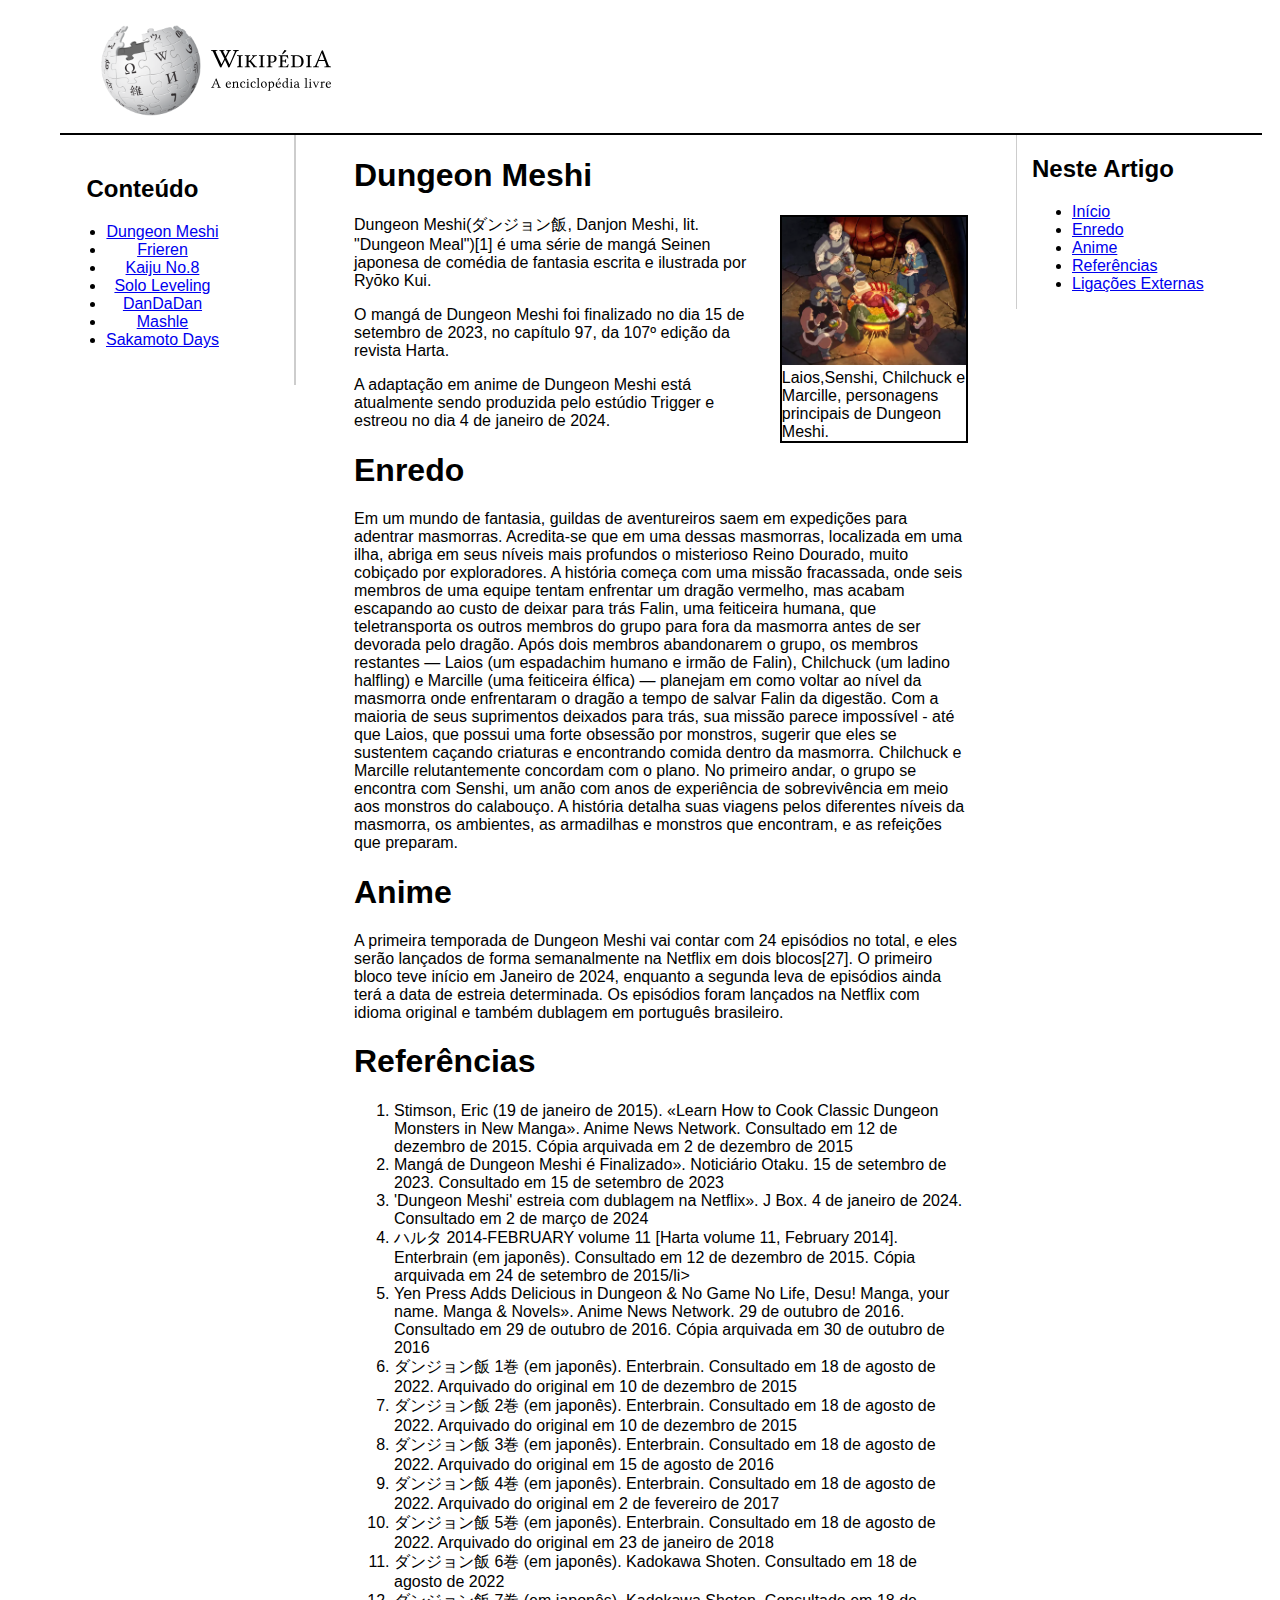
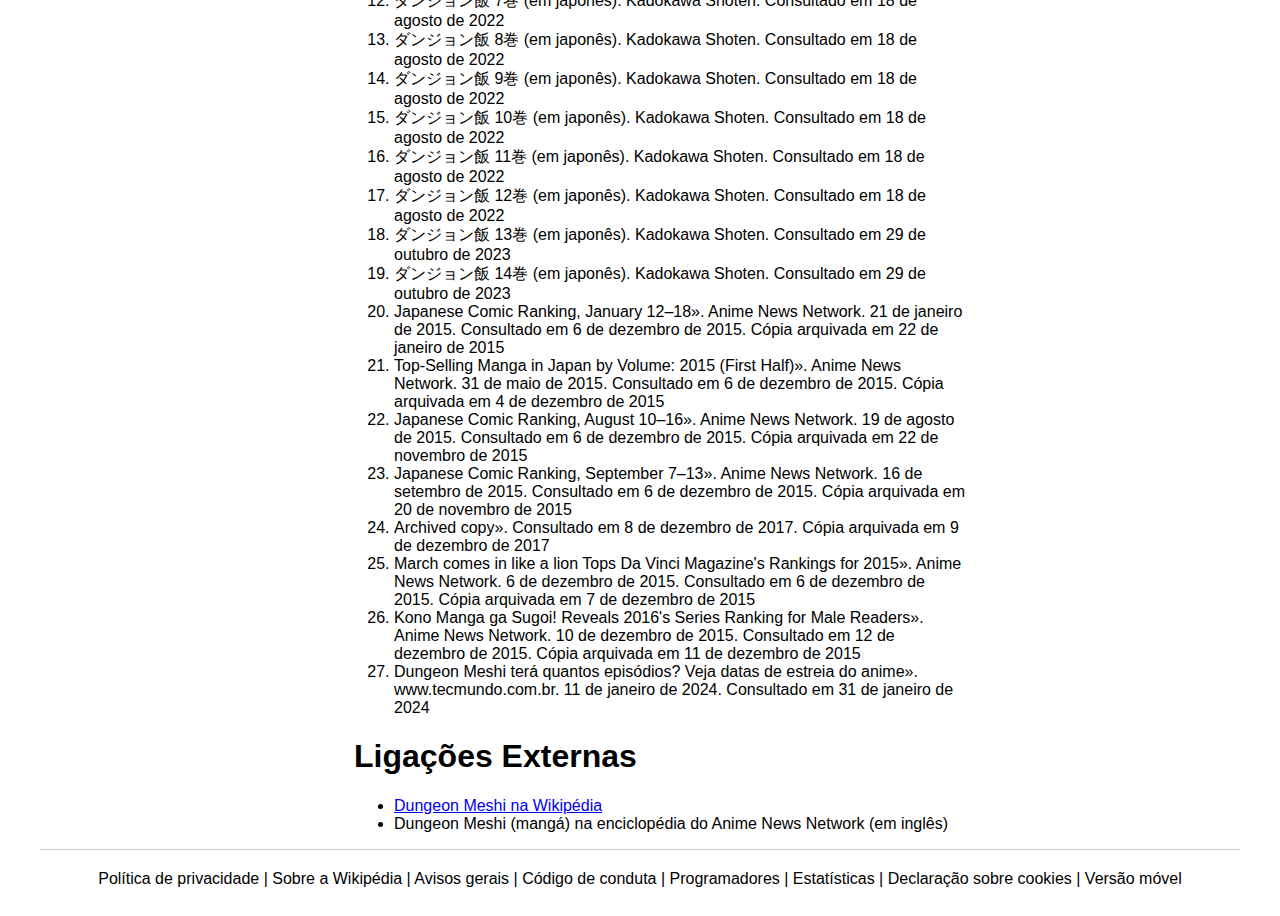
<file: trilha-html-modulo-3-main/index.html>
<!DOCTYPE html>
<html lang="pt-br">
<head>
    <meta charset="UTF-8">
    <meta http-equiv="X-UA-Compatible" content="IE=edge">
    <meta name="viewport" content="width=device-width, initial-scale=1.0">
    <title> Animes 2024/2025 - Wikipedia </title>
    <link rel="stylesheet" href="assets/css/base.css">
</head>

<body >
    
    <header class="header">   
        <figure style="display: flex; flex-direction: row; align-items: center; gap: 10px;">
            <img src="assets/images/logo_wikipedia.png" alt="imagem da Logo1 (globo personalizado) do Wikipedia" width="100px">
            <div style="display: flex; flex-direction: column  ; align-items: center; gap: 10px;">
                <img src="assets/images/wikipedia-wordmark-fr.svg" alt="imagem da Logo2 escrita Wikipedia" width="auto">
                <img src="assets/images/wikipedia-tagline-pt.svg" alt="imagem complemento da Logo2 escrito: A enciclopédia livre" width="auto">
            </div>
        </figure>
    </header>

       

    <div class="content">
            <!--ASIDEEEEEEE-->
        <aside class="sidebar" >      
            <nav id="sidebar">   
                <h2><bold>Conteúdo</bold></h2>
                <ul>
                    <li><a href="index.html">Dungeon Meshi</a></li>
                    <li><a href="Frieren.html">Frieren </a></li>
                    <li><a href="KaijuNo8.html">Kaiju No.8</a></li>
                    <li><a href="SoloLeveling.html">Solo Leveling</a></li>
                    <li><a href="DanDaDan.html">DanDaDan</a></li>
                    <li><a href="Mashle.html">Mashle</a></li>
                    <li><a href="SakamotoDays.html">Sakamoto Days</a></li>
                </ul>
            </nav> 
        </aside>
       <!-- Fim da barra lateral -->

        <div style="display: flex; align-items: flex-start;">
            <div class="main" style="display: flex; gap: 20px;">
                <!-- Adicionado display flex e gap para organizar o layout --> 
                <article style="width: 100%;">
                    <h1 id ="Inicio">Dungeon Meshi</h1>

                    <figure class="image" style="width: 30%">
                        <img src="assets/images/dungeon-meshi-1-imagem.webp" alt="imagem dos personagens de Dungeon Meshi jantando juntos" style="max-width: 100%; height: auto;">
                        Laios,Senshi, Chilchuck e Marcille, personagens principais de Dungeon Meshi.
                    </figure>
                    <p><bold>Dungeon Meshi</bold>(ダンジョン飯, Danjon Meshi, lit. "Dungeon Meal")[1] é uma série de mangá Seinen japonesa de comédia de fantasia escrita e ilustrada por Ryōko Kui.</p>
                    <p>O mangá de Dungeon Meshi foi finalizado no dia 15 de setembro de 2023, no capítulo 97, da 107º edição da revista Harta.</p>
                    <p>A adaptação em anime de Dungeon Meshi está atualmente sendo produzida pelo estúdio Trigger e estreou no dia 4 de janeiro de 2024.</p>
                   
                    <h1 id="Enredo">Enredo</h1>
                        <p>Em um mundo de fantasia, guildas de aventureiros saem em expedições para adentrar masmorras. Acredita-se que em uma dessas masmorras, localizada em uma ilha, abriga em seus níveis mais profundos o misterioso Reino Dourado, muito cobiçado por exploradores. A história começa com uma missão fracassada, onde seis membros de uma equipe tentam enfrentar um dragão vermelho, mas acabam escapando ao custo de deixar para trás Falin, uma feiticeira humana, que teletransporta os outros membros do grupo para fora da masmorra antes de ser devorada pelo dragão. Após dois membros abandonarem o grupo, os membros restantes — Laios (um espadachim humano e irmão de Falin), Chilchuck (um ladino halfling) e Marcille (uma feiticeira élfica) — planejam em como voltar ao nível da masmorra onde enfrentaram o dragão a tempo de salvar Falin da digestão. Com a maioria de seus suprimentos deixados para trás, sua missão parece impossível - até que Laios, que possui uma forte obsessão por monstros, sugerir que eles se sustentem caçando criaturas e encontrando comida dentro da masmorra. Chilchuck e Marcille relutantemente concordam com o plano. No primeiro andar, o grupo se encontra com Senshi, um anão com anos de experiência de sobrevivência em meio aos monstros do calabouço. A história detalha suas viagens pelos diferentes níveis da masmorra, os ambientes, as armadilhas e monstros que encontram, e as refeições que preparam.</p>
                    
                    
                    <h1 id="Anime">Anime</h1>
                    <p>A primeira temporada de Dungeon Meshi vai contar com 24 episódios no total, e eles serão lançados de forma semanalmente na Netflix em dois blocos[27]. O primeiro bloco teve início em Janeiro de 2024, enquanto a segunda leva de episódios ainda terá a data de estreia determinada. Os episódios foram lançados na Netflix com idioma original e também dublagem em português brasileiro.</p>
                   
                    <h1 id="Referências">Referências</h1>
                    <ol>
                        <li>Stimson, Eric (19 de janeiro de 2015). «Learn How to Cook Classic Dungeon Monsters in New Manga». Anime News Network. Consultado em 12 de dezembro de 2015. Cópia arquivada em 2 de dezembro de 2015</li>
                        <li>Mangá de Dungeon Meshi é Finalizado». Noticiário Otaku. 15 de setembro de 2023. Consultado em 15 de setembro de 2023</li>
                        <li>'Dungeon Meshi' estreia com dublagem na Netflix». J Box. 4 de janeiro de 2024. Consultado em 2 de março de 2024</li>
                        <li>ハルタ 2014-FEBRUARY volume 11 [Harta volume 11, February 2014]. Enterbrain (em japonês). Consultado em 12 de dezembro de 2015. Cópia arquivada em 24 de setembro de 2015/li>
                        <li>Yen Press Adds Delicious in Dungeon & No Game No Life, Desu! Manga, your name. Manga & Novels». Anime News Network. 29 de outubro de 2016. Consultado em 29 de outubro de 2016. Cópia arquivada em 30 de outubro de 2016</li>
                        <li>ダンジョン飯 1巻 (em japonês). Enterbrain. Consultado em 18 de agosto de 2022. Arquivado do original em 10 de dezembro de 2015</li>
                        <li>ダンジョン飯 2巻 (em japonês). Enterbrain. Consultado em 18 de agosto de 2022. Arquivado do original em 10 de dezembro de 2015</li>
                        <li>ダンジョン飯 3巻 (em japonês). Enterbrain. Consultado em 18 de agosto de 2022. Arquivado do original em 15 de agosto de 2016</li>
                        <li>ダンジョン飯 4巻 (em japonês). Enterbrain. Consultado em 18 de agosto de 2022. Arquivado do original em 2 de fevereiro de 2017</li>
                        <li>ダンジョン飯 5巻 (em japonês). Enterbrain. Consultado em 18 de agosto de 2022. Arquivado do original em 23 de janeiro de 2018</li>
                        <li>ダンジョン飯 6巻 (em japonês). Kadokawa Shoten. Consultado em 18 de agosto de 2022</li>
                        <li>ダンジョン飯 7巻 (em japonês). Kadokawa Shoten. Consultado em 18 de agosto de 2022</li>
                        <li>ダンジョン飯 8巻 (em japonês). Kadokawa Shoten. Consultado em 18 de agosto de 2022</li>
                        <li>ダンジョン飯 9巻 (em japonês). Kadokawa Shoten. Consultado em 18 de agosto de 2022</li>
                        <li>ダンジョン飯 10巻 (em japonês). Kadokawa Shoten. Consultado em 18 de agosto de 2022</li>
                        <li>ダンジョン飯 11巻 (em japonês). Kadokawa Shoten. Consultado em 18 de agosto de 2022</li>
                        <li>ダンジョン飯 12巻 (em japonês). Kadokawa Shoten. Consultado em 18 de agosto de 2022</li>
                        <li>ダンジョン飯 13巻 (em japonês). Kadokawa Shoten. Consultado em 29 de outubro de 2023</li>
                        <li>ダンジョン飯 14巻 (em japonês). Kadokawa Shoten. Consultado em 29 de outubro de 2023</li>
                        <li>Japanese Comic Ranking, January 12–18». Anime News Network. 21 de janeiro de 2015. Consultado em 6 de dezembro de 2015. Cópia arquivada em 22 de janeiro de 2015</li>
                        <li>Top-Selling Manga in Japan by Volume: 2015 (First Half)». Anime News Network. 31 de maio de 2015. Consultado em 6 de dezembro de 2015. Cópia arquivada em 4 de dezembro de 2015</li>
                        <li>Japanese Comic Ranking, August 10–16». Anime News Network. 19 de agosto de 2015. Consultado em 6 de dezembro de 2015. Cópia arquivada em 22 de novembro de 2015</li>
                        <li>Japanese Comic Ranking, September 7–13». Anime News Network. 16 de setembro de 2015. Consultado em 6 de dezembro de 2015. Cópia arquivada em 20 de novembro de 2015</li>
                        <li>Archived copy». Consultado em 8 de dezembro de 2017. Cópia arquivada em 9 de dezembro de 2017</li>
                        <li>March comes in like a lion Tops Da Vinci Magazine's Rankings for 2015». Anime News Network. 6 de dezembro de 2015. Consultado em 6 de dezembro de 2015. Cópia arquivada em 7 de dezembro de 2015</li>
                        <li>Kono Manga ga Sugoi! Reveals 2016's Series Ranking for Male Readers». Anime News Network. 10 de dezembro de 2015. Consultado em 12 de dezembro de 2015. Cópia arquivada em 11 de dezembro de 2015</li>
                        <li>Dungeon Meshi terá quantos episódios? Veja datas de estreia do anime». www.tecmundo.com.br. 11 de janeiro de 2024. Consultado em 31 de janeiro de 2024</li>
                    </ol>      
                    <h1 id="Ligações-Externas">Ligações Externas</h1>
                        <ul>
                            <li><a href="https://pt.wikipedia.org/wiki/Dungeon_Meshi" target="_blank">Dungeon Meshi na Wikipédia</a></li>
                            <li>Dungeon Meshi (mangá) na enciclopédia do Anime News Network (em inglês)</li>
                        </ul>
                 </article>
                
            </div>
            
        </div>

        <nav class="anchors">
            <h2>Neste Artigo</h2>
            <ul>
                <li><a href="#Inicio">Início</a></li>
                <li><a href="#Enredo">Enredo</a></li>
                <li><a href="#Anime">Anime</a></li>
                <li><a href="#Referências">Referências</a></li>
                <li><a href="#Ligações-Externas">Ligações Externas</a></li>
            </ul>
        </nav>
        
    </div>

    <footer class="footer">
        Política de privacidade  |   Sobre a Wikipédia   |  Avisos gerais  |   Código de conduta  |  Programadores  |  Estatísticas  |  Declaração sobre cookies  |  Versão móvel
    </footer>

</body>
</html>
</file>
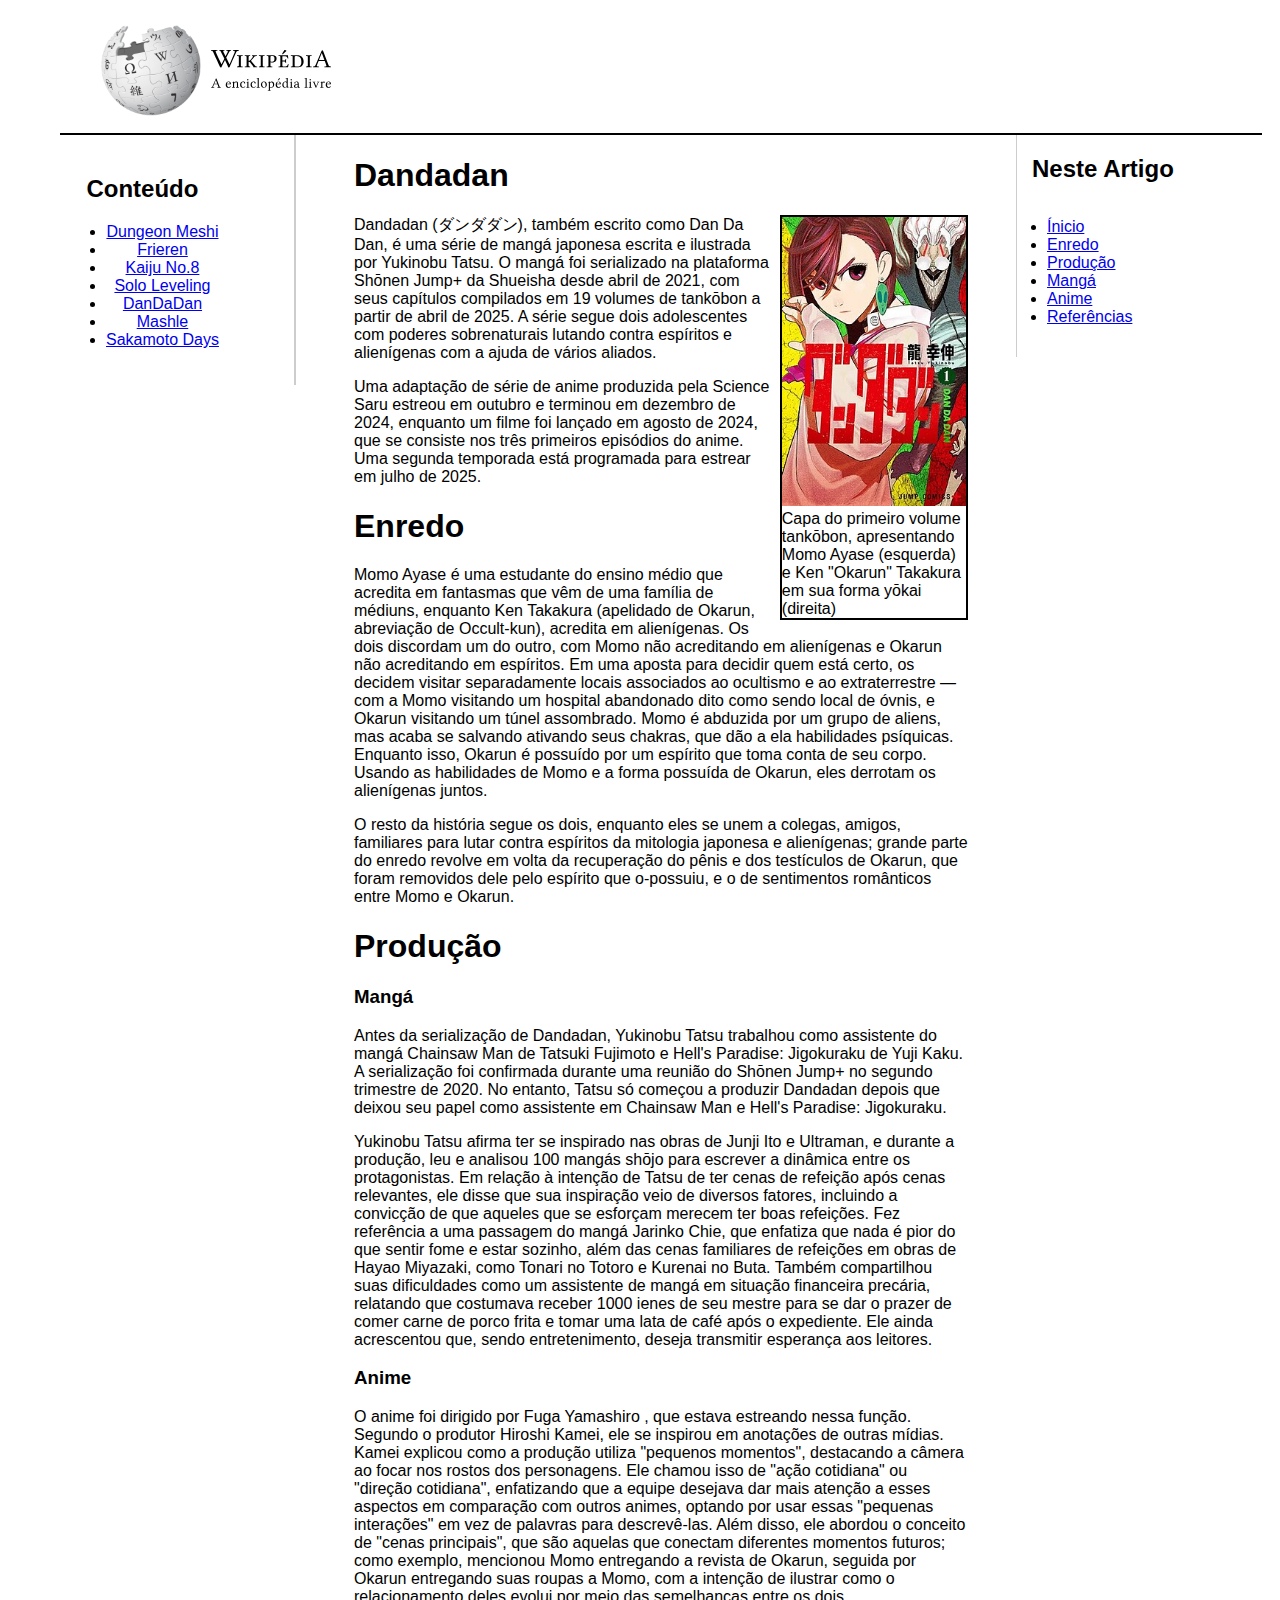
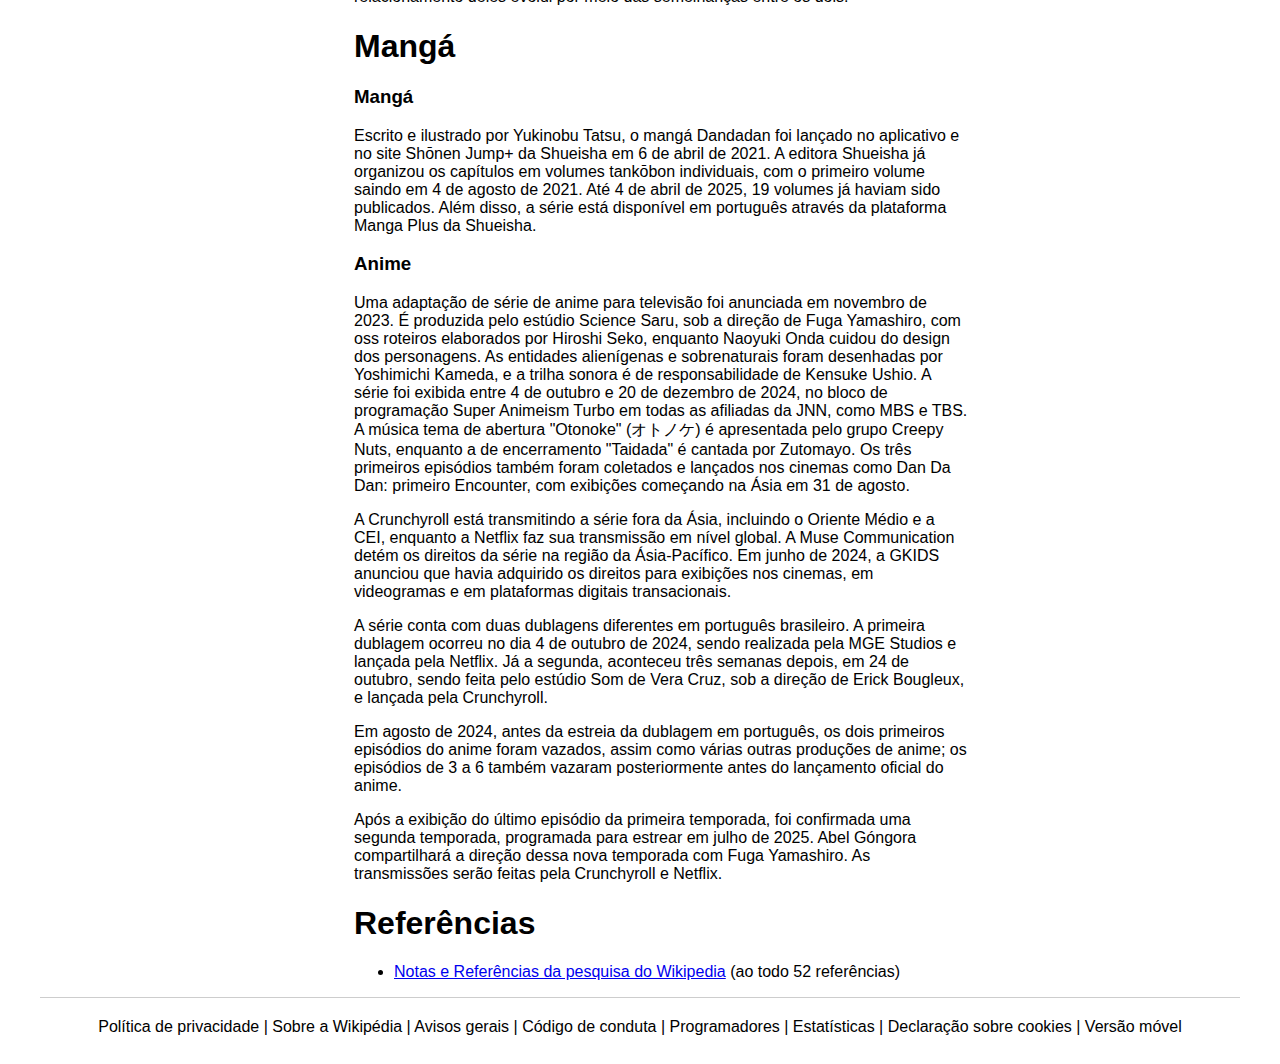
<file: trilha-html-modulo-3-main/DanDaDan.html>
<!DOCTYPE html>
<html lang="pt-br">
<head>
    <meta charset="UTF-8">
    <meta http-equiv="X-UA-Compatible" content="IE=edge">
    <meta name="viewport" content="width=device-width, initial-scale=1.0">
    <title> Animes 2024/2025 - Wikipedia </title>
    <link rel="stylesheet" href="assets/css/base.css">
</head>

<body >
    
    <header class="header">   
        <figure style="display: flex; flex-direction: row; align-items: center; gap: 10px;">
            <img src="assets/images/logo_wikipedia.png" alt="imagem da Logo1 (globo personalizado) do Wikipedia" width="100px">
            <div style="display: flex; flex-direction: column  ; align-items: center; gap: 10px;">
                <img src="assets/images/wikipedia-wordmark-fr.svg" alt="imagem da Logo2 escrita Wikipedia" width="auto">
                <img src="assets/images/wikipedia-tagline-pt.svg" alt="imagem complemento da Logo2 escrito: A enciclopédia livre" width="auto">
            </div>
        </figure>
    </header>

       

    <div class="content">
            <!--ASIDEEEEEEE-->
        <aside class="sidebar" >      
            <nav id="sidebar">   
                <h2><bold>Conteúdo</bold></h2>
                <ul>
                    <li><a href="index.html">Dungeon Meshi</a></li>
                    <li><a href="Frieren.html">Frieren </a></li>
                    <li><a href="KaijuNo8.html">Kaiju No.8</a></li>
                    <li><a href="SoloLeveling.html">Solo Leveling</a></li>
                    <li><a href="DanDaDan.html">DanDaDan</a></li>
                    <li><a href="Mashle.html">Mashle</a></li>
                    <li><a href="SakamotoDays.html">Sakamoto Days</a></li>
                </ul>
            </nav> 
        </aside>
       <!-- Fim da barra lateral -->

        <div style="display: flex; align-items: flex-start;">
            <div class="main" style="display: flex; gap: 20px;">
                <!-- Adicionado display flex e gap para organizar o layout --> 
                <article style="width: 100%;">
                    <h1 id ="Inicio">Dandadan</h1>

                    <figure class="image" style="width: 30%">
                        <img src="assets/images/Dandadan_volume_1_cover.jpg" alt="imagem da logo de Solo Leveling" style="max-width: 100%; height: auto;">
                        Capa do primeiro volume tankōbon, apresentando Momo Ayase (esquerda) e Ken "Okarun" Takakura em sua forma yōkai (direita)
                    </figure>
                    <p><bold>Dandadan</bold> (ダンダダン), também escrito como Dan Da Dan, é uma série de mangá japonesa escrita e ilustrada por Yukinobu Tatsu. O mangá foi serializado na plataforma Shōnen Jump+ da Shueisha desde abril de 2021, com seus capítulos compilados em 19 volumes de tankōbon a partir de abril de 2025. A série segue dois adolescentes com poderes sobrenaturais lutando contra espíritos e alienígenas com a ajuda de vários aliados.</p>
                    <p>Uma adaptação de série de anime produzida pela Science Saru estreou em outubro e terminou em dezembro de 2024, enquanto um filme foi lançado em agosto de 2024, que se consiste nos três primeiros episódios do anime. Uma segunda temporada está programada para estrear em julho de 2025.</p>
                    
                    
                    <h1 id="Enredo">Enredo</h1>
                        <p>Momo Ayase é uma estudante do ensino médio que acredita em fantasmas que vêm de uma família de médiuns, enquanto Ken Takakura (apelidado de Okarun, abreviação de Occult-kun), acredita em alienígenas. Os dois discordam um do outro, com Momo não acreditando em alienígenas e Okarun não acreditando em espíritos. Em uma aposta para decidir quem está certo, os decidem visitar separadamente locais associados ao ocultismo e ao extraterrestre — com a Momo visitando um hospital abandonado dito como sendo local de óvnis, e Okarun visitando um túnel assombrado. Momo é abduzida por um grupo de aliens, mas acaba se salvando ativando seus chakras, que dão a ela habilidades psíquicas. Enquanto isso, Okarun é possuído por um espírito que toma conta de seu corpo. Usando as habilidades de Momo e a forma possuída de Okarun, eles derrotam os alienígenas juntos.</p>
                        <p>O resto da história segue os dois, enquanto eles se unem a colegas, amigos, familiares para lutar contra espíritos da mitologia japonesa e alienígenas; grande parte do enredo revolve em volta da recuperação do pênis e dos testículos de Okarun, que foram removidos dele pelo espírito que o-possuiu, e o de sentimentos românticos entre Momo e Okarun.</p>
                      
                        
                    <h1 id="Producao">Produção</h1>
                        <h3>Mangá</h3>
                        <P>Antes da serialização de Dandadan, Yukinobu Tatsu trabalhou como assistente do mangá Chainsaw Man de Tatsuki Fujimoto e Hell's Paradise: Jigokuraku de Yuji Kaku. A serialização foi confirmada durante uma reunião do Shōnen Jump+ no segundo trimestre de 2020. No entanto, Tatsu só começou a produzir Dandadan depois que deixou seu papel como assistente em Chainsaw Man e Hell's Paradise: Jigokuraku.</P>
                        <p>Yukinobu Tatsu afirma ter se inspirado nas obras de Junji Ito e Ultraman, e durante a produção, leu e analisou 100 mangás shōjo para escrever a dinâmica entre os protagonistas. Em relação à intenção de Tatsu de ter cenas de refeição após cenas relevantes, ele disse que sua inspiração veio de diversos fatores, incluindo a convicção de que aqueles que se esforçam merecem ter boas refeições. Fez referência a uma passagem do mangá Jarinko Chie, que enfatiza que nada é pior do que sentir fome e estar sozinho, além das cenas familiares de refeições em obras de Hayao Miyazaki, como Tonari no Totoro e Kurenai no Buta. Também compartilhou suas dificuldades como um assistente de mangá em situação financeira precária, relatando que costumava receber 1000 ienes de seu mestre para se dar o prazer de comer carne de porco frita e tomar uma lata de café após o expediente. Ele ainda acrescentou que, sendo entretenimento, deseja transmitir esperança aos leitores.</p>

                        <h3>Anime</h3>
                        <p>O anime foi dirigido por Fuga Yamashiro , que estava estreando nessa função. Segundo o produtor Hiroshi Kamei, ele se inspirou em anotações de outras mídias. Kamei explicou como a produção utiliza "pequenos momentos", destacando a câmera ao focar nos rostos dos personagens. Ele chamou isso de "ação cotidiana" ou "direção cotidiana", enfatizando que a equipe desejava dar mais atenção a esses aspectos em comparação com outros animes, optando por usar essas "pequenas interações" em vez de palavras para descrevê-las. Além disso, ele abordou o conceito de "cenas principais", que são aquelas que conectam diferentes momentos futuros; como exemplo, mencionou Momo entregando a revista de Okarun, seguida por Okarun entregando suas roupas a Momo, com a intenção de ilustrar como o relacionamento deles evolui por meio das semelhanças entre os dois.</p>

                    <h1 id="Mídia">Mangá</h1>
                    <h3>Mangá</h3>
                    <p>Escrito e ilustrado por Yukinobu Tatsu, o mangá Dandadan foi lançado no aplicativo e no site Shōnen Jump+ da Shueisha em 6 de abril de 2021. A editora Shueisha já organizou os capítulos em volumes tankōbon individuais, com o primeiro volume saindo em 4 de agosto de 2021. Até 4 de abril de 2025, 19 volumes já haviam sido publicados. Além disso, a série está disponível em português através da plataforma Manga Plus da Shueisha.</p>
                    
                    <h3 id="Anime">Anime</h3>
                    <p>Uma adaptação de série de anime para televisão foi anunciada em novembro de 2023. É produzida pelo estúdio Science Saru, sob a direção de Fuga Yamashiro, com oss roteiros elaborados por Hiroshi Seko, enquanto Naoyuki Onda cuidou do design dos personagens. As entidades alienígenas e sobrenaturais foram desenhadas por Yoshimichi Kameda, e a trilha sonora é de responsabilidade de Kensuke Ushio. A série foi exibida entre 4 de outubro e 20 de dezembro de 2024, no bloco de programação Super Animeism Turbo em todas as afiliadas da JNN, como MBS e TBS. A música tema de abertura "Otonoke" (オトノケ) é apresentada pelo grupo Creepy Nuts, enquanto a de encerramento "Taidada" é cantada por Zutomayo. Os três primeiros episódios também foram coletados e lançados nos cinemas como Dan Da Dan: primeiro Encounter, com exibições começando na Ásia em 31 de agosto.</p>
                    <p>A Crunchyroll está transmitindo a série fora da Ásia, incluindo o Oriente Médio e a CEI, enquanto a Netflix faz sua transmissão em nível global. A Muse Communication detém os direitos da série na região da Ásia-Pacífico. Em junho de 2024, a GKIDS anunciou que havia adquirido os direitos para exibições nos cinemas, em videogramas e em plataformas digitais transacionais.</p>
                    <p>A série conta com duas dublagens diferentes em português brasileiro. A primeira dublagem ocorreu no dia 4 de outubro de 2024, sendo realizada pela MGE Studios e lançada pela Netflix. Já a segunda, aconteceu três semanas depois, em 24 de outubro, sendo feita pelo estúdio Som de Vera Cruz, sob a direção de Erick Bougleux, e lançada pela Crunchyroll.</p>
                    <P>Em agosto de 2024, antes da estreia da dublagem em português, os dois primeiros episódios do anime foram vazados, assim como várias outras produções de anime; os episódios de 3 a 6 também vazaram posteriormente antes do lançamento oficial do anime.</P>
                    <P>Após a exibição do último episódio da primeira temporada, foi confirmada uma segunda temporada, programada para estrear em julho de 2025. Abel Góngora compartilhará a direção dessa nova temporada com Fuga Yamashiro. As transmissões serão feitas pela Crunchyroll e Netflix.</P>

                    <h1 id="Referências">Referências</h1>
                    <ul>
                        <li><a href="https://pt.wikipedia.org/wiki/Dandadan#Notas_e_refer%C3%AAncias" > Notas e Referências da pesquisa do Wikipedia</a> (ao todo 52 referências)</li>
                    </ul>

                 </article>
                
            </div>
            
        </div>

        <nav class="anchors">
            <h2>Neste Artigo</h2>
            <ul style="padding: 15px; ">
                <li><a href="#Inicio">Ínicio</a></li>
                <li><a href="#Enredo">Enredo</a></li>
                <li><a href="#Producao">Produção</a></li>
                <li><a href="#Mídia">Mangá</a></li>
                <li><a href="#Anime">Anime</a></li>
                <li><a href="#Referências">Referências</a></li>
            </ul>
        </nav>
        
    </div>

    <footer class="footer">
        Política de privacidade  |   Sobre a Wikipédia   |  Avisos gerais  |   Código de conduta  |  Programadores  |  Estatísticas  |  Declaração sobre cookies  |  Versão móvel
    </footer>

</body>
</html>
</file>
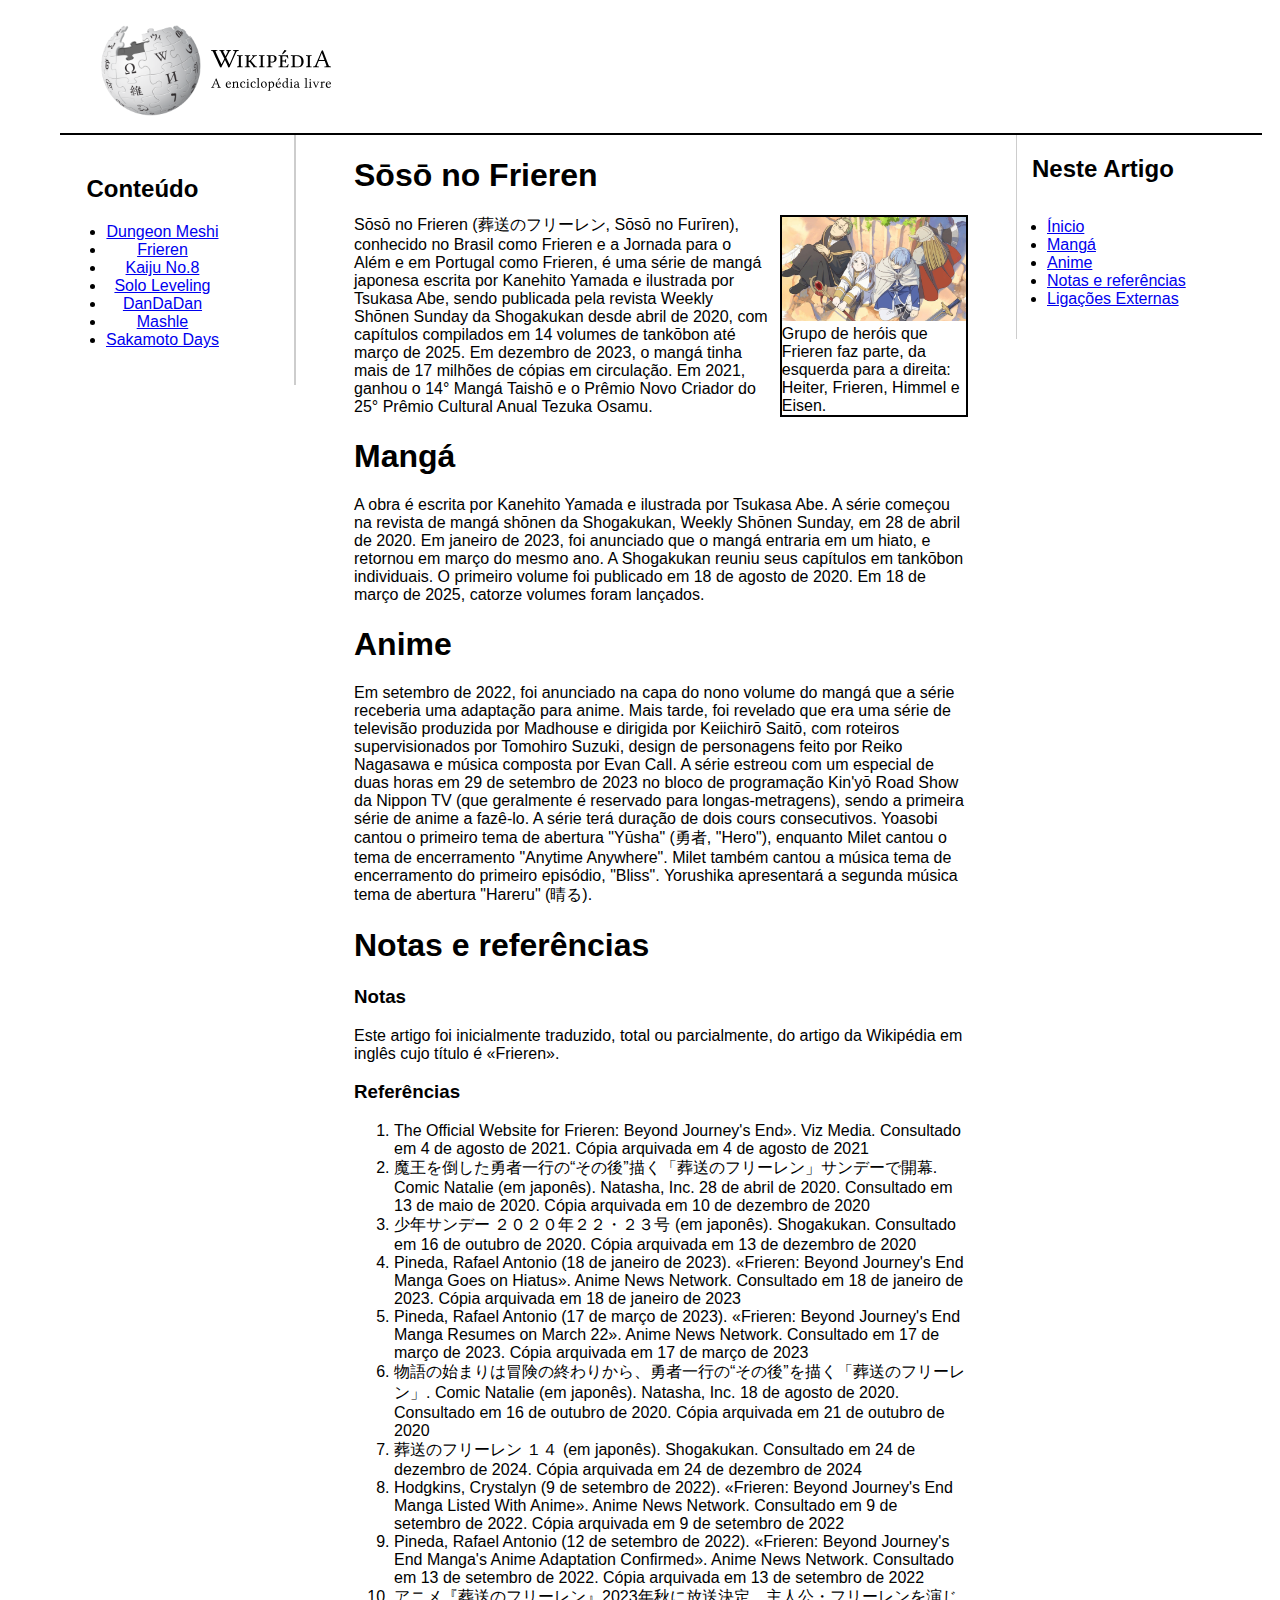
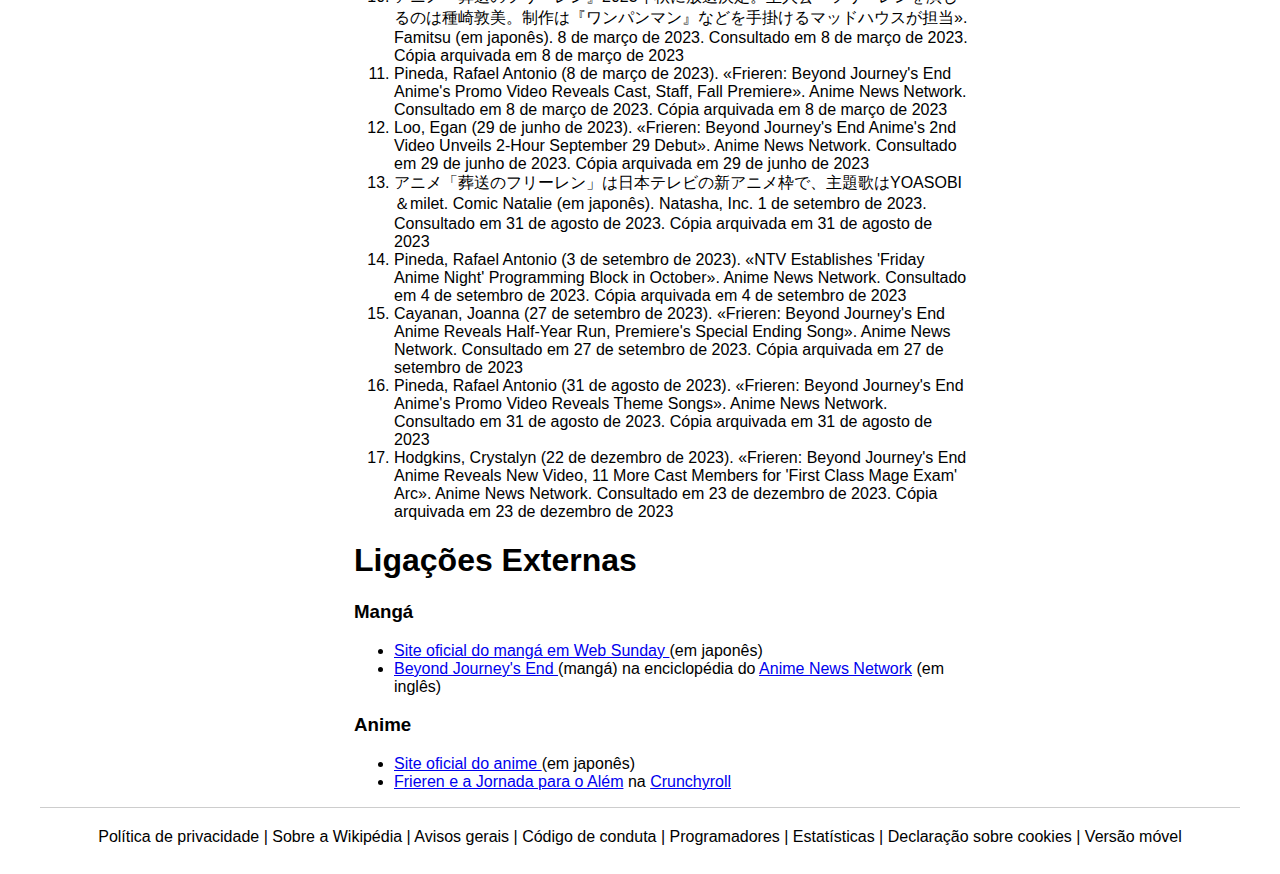
<file: trilha-html-modulo-3-main/Frieren.html>
<!DOCTYPE html>
<html lang="pt-br">
<head>
    <meta charset="UTF-8">
    <meta http-equiv="X-UA-Compatible" content="IE=edge">
    <meta name="viewport" content="width=device-width, initial-scale=1.0">
    <title> Animes 2024/2025 - Wikipedia </title>
    <link rel="stylesheet" href="assets/css/base.css">
</head>

<body >
    
    <header class="header">   
        <figure style="display: flex; flex-direction: row; align-items: center; gap: 10px;">
            <img src="assets/images/logo_wikipedia.png" alt="imagem da Logo1 (globo personalizado) do Wikipedia" width="100px">
            <div style="display: flex; flex-direction: column  ; align-items: center; gap: 10px;">
                <img src="assets/images/wikipedia-wordmark-fr.svg" alt="imagem da Logo2 escrita Wikipedia" width="auto">
                <img src="assets/images/wikipedia-tagline-pt.svg" alt="imagem complemento da Logo2 escrito: A enciclopédia livre" width="auto">
            </div>
        </figure>
    </header>

       

    <div class="content">
            <!--ASIDEEEEEEE-->
        <aside class="sidebar" >      
            <nav id="sidebar">   
                <h2><bold>Conteúdo</bold></h2>
                <ul>
                    <li><a href="index.html">Dungeon Meshi</a></li>
                    <li><a href="Frieren.html">Frieren </a></li>
                    <li><a href="KaijuNo8.html">Kaiju No.8</a></li>
                    <li><a href="SoloLeveling.html">Solo Leveling</a></li>
                    <li><a href="DanDaDan.html">DanDaDan</a></li>
                    <li><a href="Mashle.html">Mashle</a></li>
                    <li><a href="SakamotoDays.html">Sakamoto Days</a></li>
                </ul>
            </nav> 
        </aside>
       <!-- Fim da barra lateral -->

        <div style="display: flex; align-items: flex-start;">
            <div class="main" style="display: flex; gap: 20px;">
                <!-- Adicionado display flex e gap para organizar o layout --> 
                <article style="width: 100%;">
                    <h1 id ="Inicio">Sōsō no Frieren</h1>

                    <figure class="image" style="width: 30%">
                        <img src="assets/images/frieren-artigo-img3.jpg" alt="imagem da protagonista Frieren e 3 amigos que aparecem no anime" style="max-width: 100%; height: auto;">
                        Grupo de heróis que Frieren faz parte, da esquerda para a direita: Heiter, Frieren, Himmel e Eisen.
                    </figure>
                    <p><bold>Sōsō no Frieren</bold> (葬送のフリーレン, Sōsō no Furīren), conhecido no Brasil como Frieren e a Jornada para o Além e em Portugal como Frieren, é uma série de mangá japonesa escrita por Kanehito Yamada e ilustrada por Tsukasa Abe, sendo publicada pela revista Weekly Shōnen Sunday da Shogakukan desde abril de 2020, com capítulos compilados em 14 volumes de tankōbon até março de 2025. Em dezembro de 2023, o mangá tinha mais de 17 milhões de cópias em circulação. Em 2021, ganhou o 14° Mangá Taishō e o Prêmio Novo Criador do 25° Prêmio Cultural Anual Tezuka Osamu.</p>
                   
                    <h1 id="Mídia">Mangá</h1>
                    <p>A obra é escrita por Kanehito Yamada e ilustrada por Tsukasa Abe. A série começou na revista de mangá shōnen da Shogakukan, Weekly Shōnen Sunday, em 28 de abril de 2020. Em janeiro de 2023, foi anunciado que o mangá entraria em um hiato, e retornou em março do mesmo ano. A Shogakukan reuniu seus capítulos em tankōbon individuais. O primeiro volume foi publicado em 18 de agosto de 2020. Em 18 de março de 2025, catorze volumes foram lançados.</p>
                    
                    
                    <h1 id="Anime">Anime</h1>
                    <p>Em setembro de 2022, foi anunciado na capa do nono volume do mangá que a série receberia uma adaptação para anime. Mais tarde, foi revelado que era uma série de televisão produzida por Madhouse e dirigida por Keiichirō Saitō, com roteiros supervisionados por Tomohiro Suzuki, design de personagens feito por Reiko Nagasawa e música composta por Evan Call. A série estreou com um especial de duas horas em 29 de setembro de 2023 no bloco de programação Kin'yō Road Show da Nippon TV (que geralmente é reservado para longas-metragens), sendo a primeira série de anime a fazê-lo. A série terá duração de dois cours consecutivos. Yoasobi cantou o primeiro tema de abertura "Yūsha" (勇者, "Hero"), enquanto Milet cantou o tema de encerramento "Anytime Anywhere". Milet também cantou a música tema de encerramento do primeiro episódio, "Bliss". Yorushika apresentará a segunda música tema de abertura "Hareru" (晴る).</p>
                   
                    <h1 id="Referências">Notas e referências</h1>
                    <h3>Notas</h3>
                        <p>Este artigo foi inicialmente traduzido, total ou parcialmente, do artigo da Wikipédia em inglês cujo título é «Frieren».</p>
                    <h3>Referências</h3>
                    <ol>
                        <li>The Official Website for Frieren: Beyond Journey's End». Viz Media. Consultado em 4 de agosto de 2021. Cópia arquivada em 4 de agosto de 2021</li>
                        <li>魔王を倒した勇者一行の“その後”描く「葬送のフリーレン」サンデーで開幕. Comic Natalie (em japonês). Natasha, Inc. 28 de abril de 2020. Consultado em 13 de maio de 2020. Cópia arquivada em 10 de dezembro de 2020</li>
                        <li>少年サンデー ２０２０年２２・２３号 (em japonês). Shogakukan. Consultado em 16 de outubro de 2020. Cópia arquivada em 13 de dezembro de 2020</li>
                        <li>Pineda, Rafael Antonio (18 de janeiro de 2023). «Frieren: Beyond Journey's End Manga Goes on Hiatus». Anime News Network. Consultado em 18 de janeiro de 2023. Cópia arquivada em 18 de janeiro de 2023</li>
                        <li>Pineda, Rafael Antonio (17 de março de 2023). «Frieren: Beyond Journey's End Manga Resumes on March 22». Anime News Network. Consultado em 17 de março de 2023. Cópia arquivada em 17 de março de 2023</li>
                        <li>物語の始まりは冒険の終わりから、勇者一行の“その後”を描く「葬送のフリーレン」. Comic Natalie (em japonês). Natasha, Inc. 18 de agosto de 2020. Consultado em 16 de outubro de 2020. Cópia arquivada em 21 de outubro de 2020</li>
                        <li>葬送のフリーレン １４ (em japonês). Shogakukan. Consultado em 24 de dezembro de 2024. Cópia arquivada em 24 de dezembro de 2024</li>
                        <li>Hodgkins, Crystalyn (9 de setembro de 2022). «Frieren: Beyond Journey's End Manga Listed With Anime». Anime News Network. Consultado em 9 de setembro de 2022. Cópia arquivada em 9 de setembro de 2022</li>
                        <li>Pineda, Rafael Antonio (12 de setembro de 2022). «Frieren: Beyond Journey's End Manga's Anime Adaptation Confirmed». Anime News Network. Consultado em 13 de setembro de 2022. Cópia arquivada em 13 de setembro de 2022</li>
                        <li>アニメ『葬送のフリーレン』2023年秋に放送決定。主人公・フリーレンを演じるのは種崎敦美。制作は『ワンパンマン』などを手掛けるマッドハウスが担当». Famitsu (em japonês). 8 de março de 2023. Consultado em 8 de março de 2023. Cópia arquivada em 8 de março de 2023</li>
                        <li>Pineda, Rafael Antonio (8 de março de 2023). «Frieren: Beyond Journey's End Anime's Promo Video Reveals Cast, Staff, Fall Premiere». Anime News Network. Consultado em 8 de março de 2023. Cópia arquivada em 8 de março de 2023</li>
                        <li>Loo, Egan (29 de junho de 2023). «Frieren: Beyond Journey's End Anime's 2nd Video Unveils 2-Hour September 29 Debut». Anime News Network. Consultado em 29 de junho de 2023. Cópia arquivada em 29 de junho de 2023</li>
                        <li>アニメ「葬送のフリーレン」は日本テレビの新アニメ枠で、主題歌はYOASOBI＆milet. Comic Natalie (em japonês). Natasha, Inc. 1 de setembro de 2023. Consultado em 31 de agosto de 2023. Cópia arquivada em 31 de agosto de 2023</li>
                        <li>Pineda, Rafael Antonio (3 de setembro de 2023). «NTV Establishes 'Friday Anime Night' Programming Block in October». Anime News Network. Consultado em 4 de setembro de 2023. Cópia arquivada em 4 de setembro de 2023</li>
                        <li>Cayanan, Joanna (27 de setembro de 2023). «Frieren: Beyond Journey's End Anime Reveals Half-Year Run, Premiere's Special Ending Song». Anime News Network. Consultado em 27 de setembro de 2023. Cópia arquivada em 27 de setembro de 2023</li>
                        <li>Pineda, Rafael Antonio (31 de agosto de 2023). «Frieren: Beyond Journey's End Anime's Promo Video Reveals Theme Songs». Anime News Network. Consultado em 31 de agosto de 2023. Cópia arquivada em 31 de agosto de 2023</li>
                        <li>Hodgkins, Crystalyn (22 de dezembro de 2023). «Frieren: Beyond Journey's End Anime Reveals New Video, 11 More Cast Members for 'First Class Mage Exam' Arc». Anime News Network. Consultado em 23 de dezembro de 2023. Cópia arquivada em 23 de dezembro de 2023</li>
                    </ol>   

                    <h1 id="Ligações-Externas">Ligações Externas</h1>
                    <h3>Mangá</h3>
                        <ul>
                            <li><a href="https://websunday.net/work/708/" target="_blank">Site oficial do mangá em Web Sunday </a>(em japonês)</li>
                            <li><a href="https://www.animenewsnetwork.com/encyclopedia/manga.php?id=24449" target="_blank">Beyond Journey's End </a>(mangá) na enciclopédia do <a href="https://pt.wikipedia.org/wiki/Anime_News_Network" target="_blank">Anime News Network</a> (em inglês)</li>
                        </ul>
                    <h3>Anime</h3>
                        <ul>
                            <li><a href="https://frieren-anime.jp/" target="_blank">Site oficial do anime </a>(em japonês)</li>
                            <li><a href="https://www.crunchyroll.com/pt-br/series/GG5H5XQX4/frieren-beyond-journeys-end" target="_blank">Frieren e a Jornada para o Além</a> na <a href="https://pt.wikipedia.org/wiki/Crunchyroll" target="_blank"> Crunchyroll</a></li>
                        </ul>
                 </article>
                
            </div>
            
        </div>

        <nav class="anchors">
            <h2>Neste Artigo</h2>
            <ul style="padding: 15px; ">
                <li><a href="#Inicio">Ínicio</a></li>
                <li><a href="#Mídia">Mangá</a></li>
                <li><a href="#Anime">Anime</a></li>
                <li><a href="#Referências">Notas e referências</a></li>
                <li><a href="#Ligações-Externas">Ligações Externas</a></li>
            </ul>
        </nav>
        
    </div>

    <footer class="footer">
        Política de privacidade  |   Sobre a Wikipédia   |  Avisos gerais  |   Código de conduta  |  Programadores  |  Estatísticas  |  Declaração sobre cookies  |  Versão móvel
    </footer>

</body>
</html>
</file>
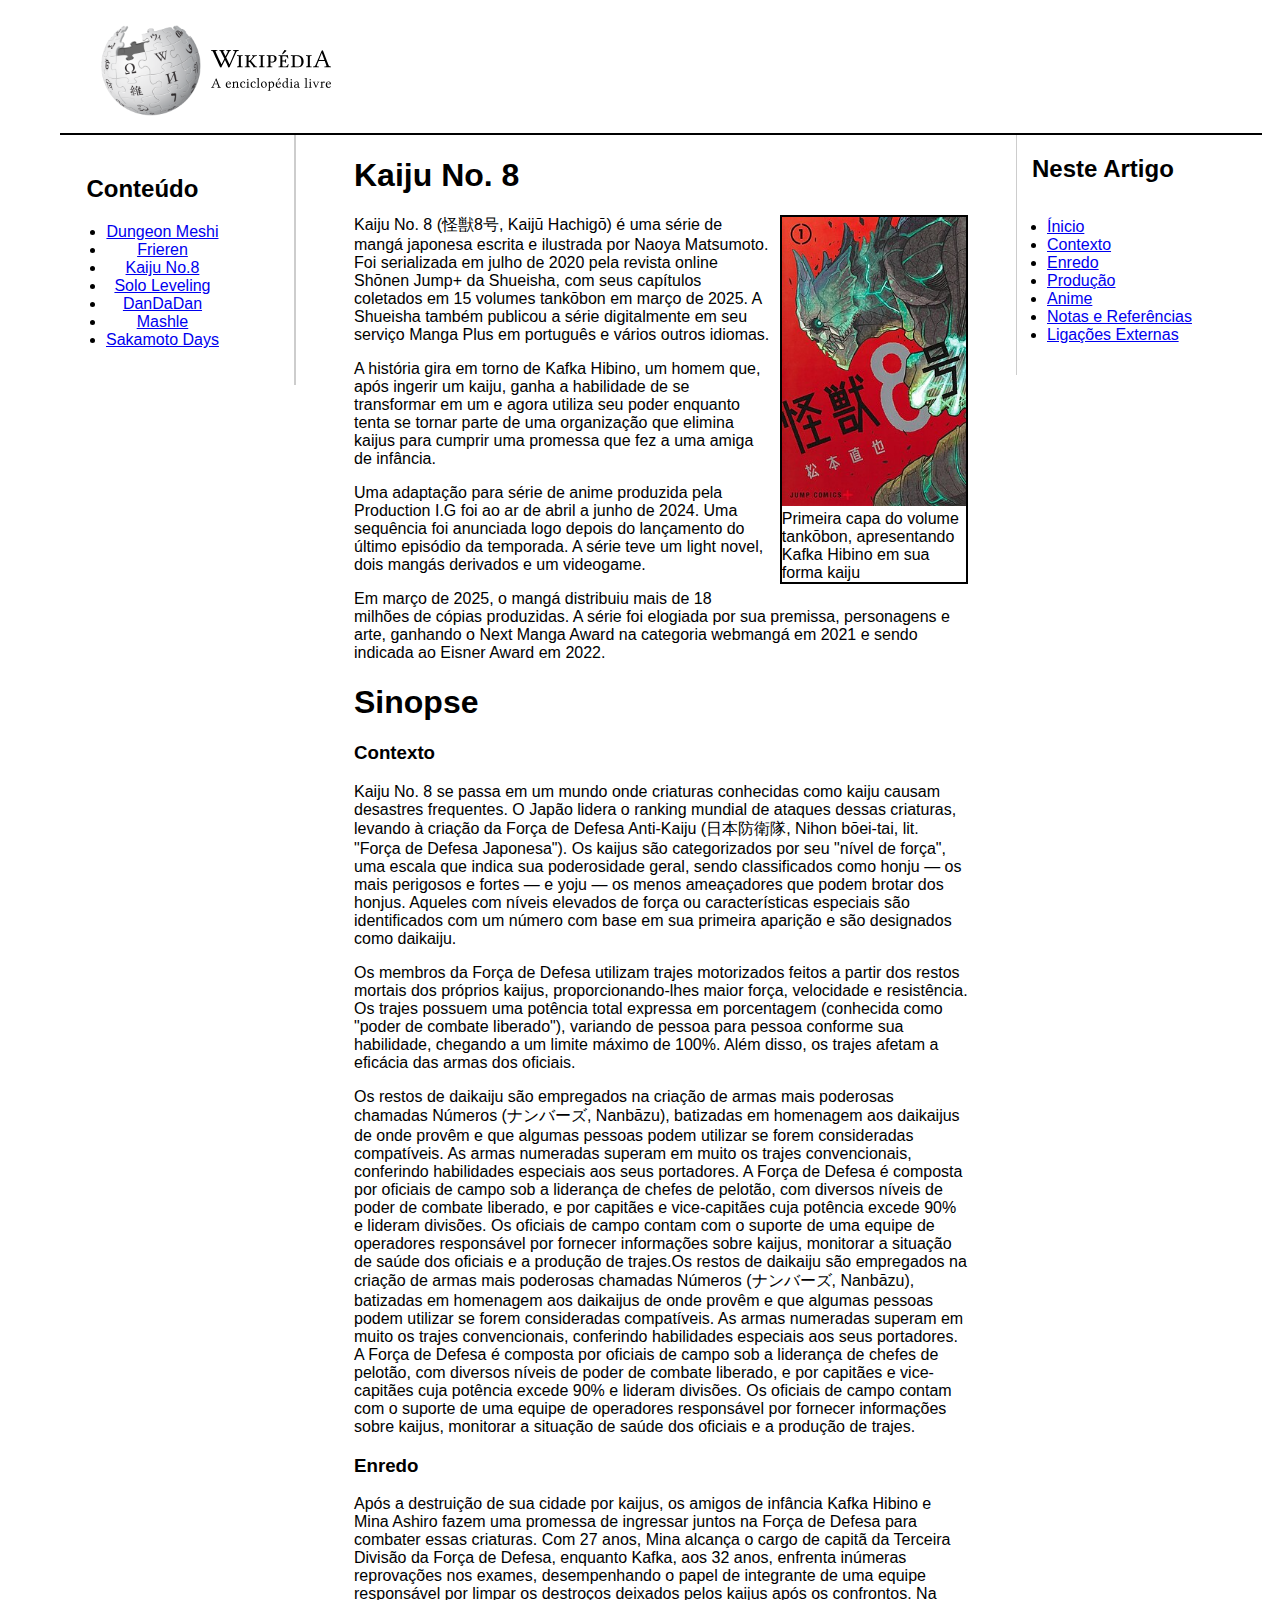
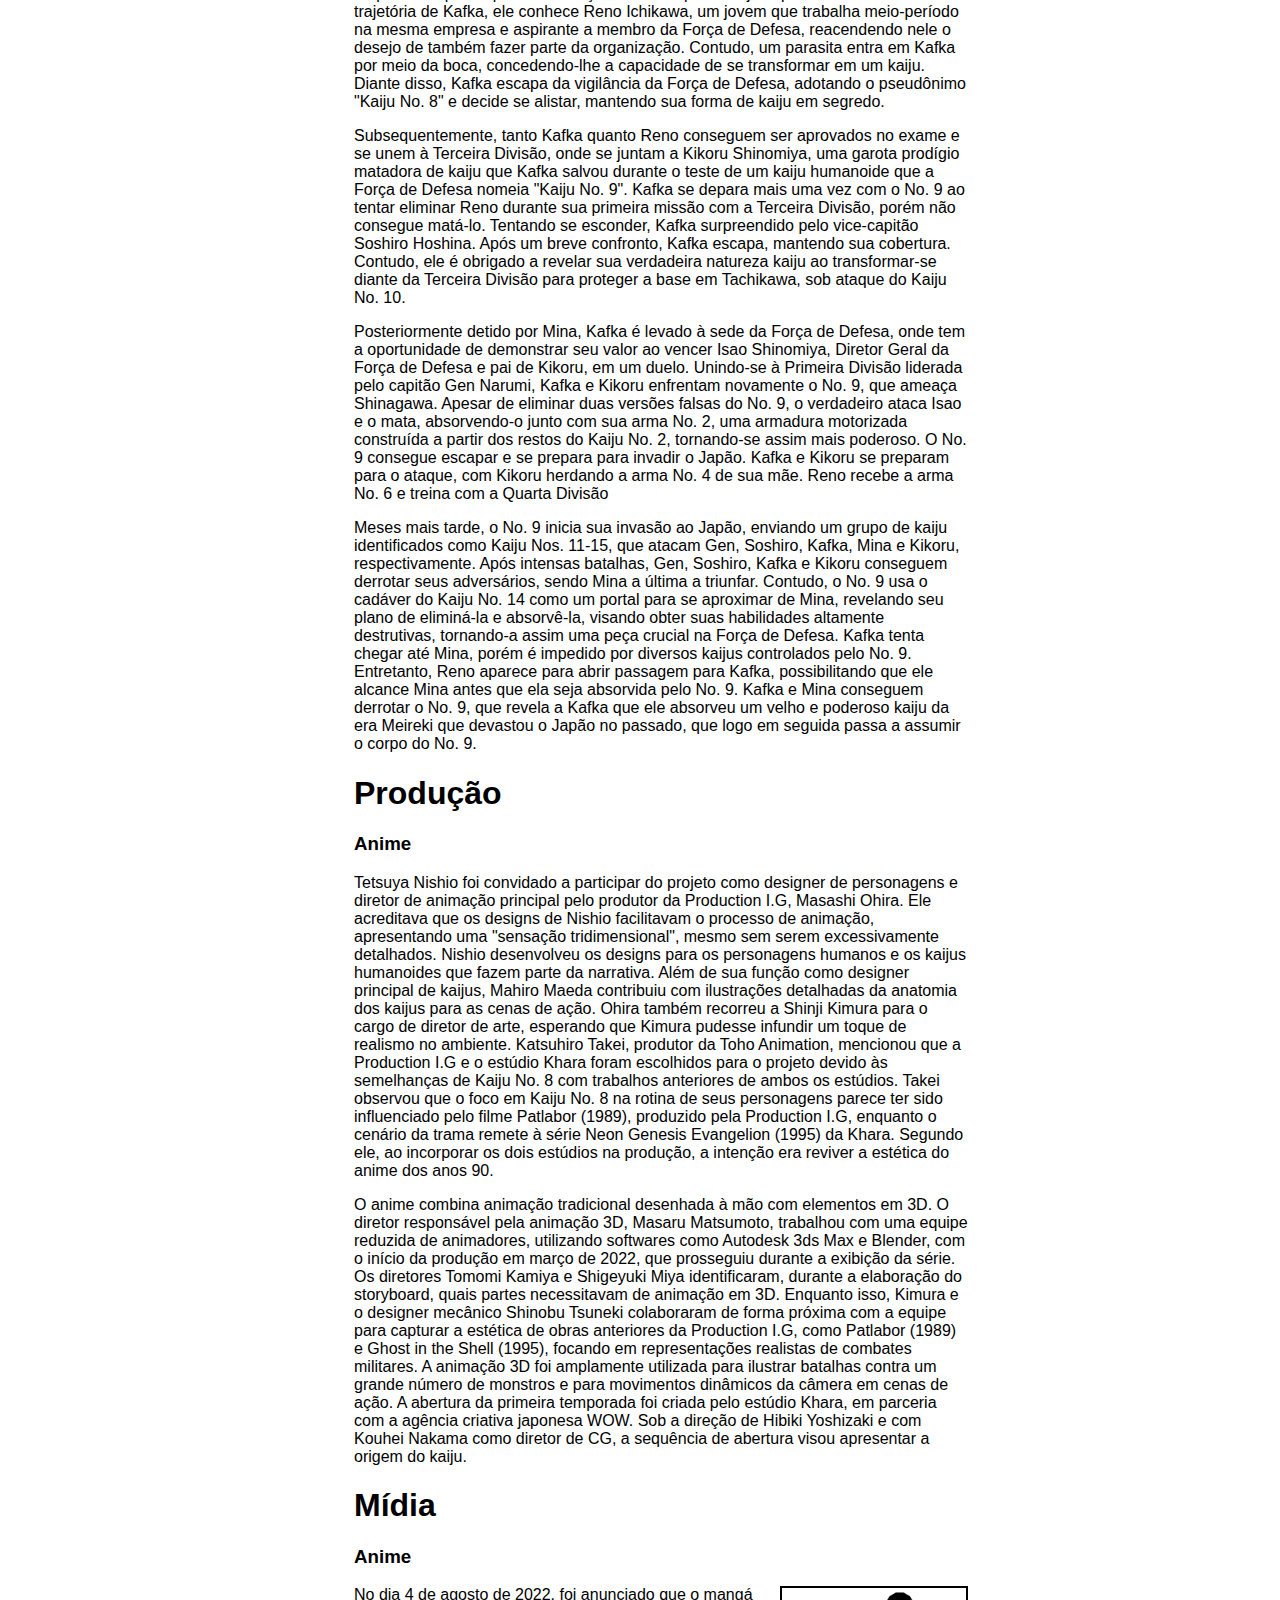
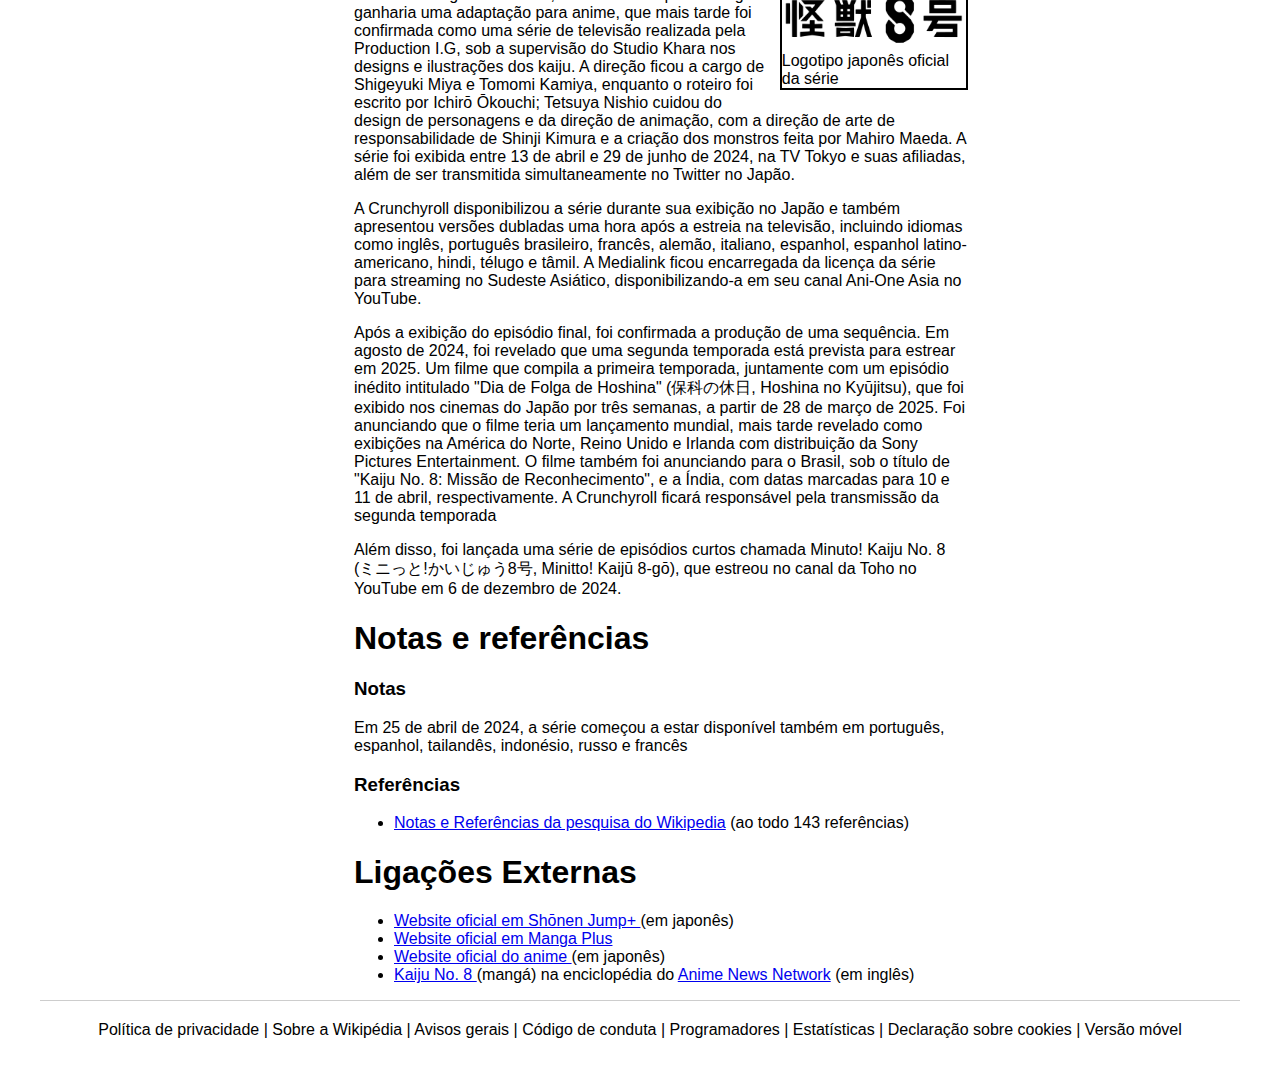
<file: trilha-html-modulo-3-main/KaijuNo8.html>
<!DOCTYPE html>
<html lang="pt-br">
<head>
    <meta charset="UTF-8">
    <meta http-equiv="X-UA-Compatible" content="IE=edge">
    <meta name="viewport" content="width=device-width, initial-scale=1.0">
    <title> Animes 2024/2025 - Wikipedia </title>
    <link rel="stylesheet" href="assets/css/base.css">
</head>

<body >
    
    <header class="header">   
        <figure style="display: flex; flex-direction: row; align-items: center; gap: 10px;">
            <img src="assets/images/logo_wikipedia.png" alt="imagem da Logo1 (globo personalizado) do Wikipedia" width="100px">
            <div style="display: flex; flex-direction: column  ; align-items: center; gap: 10px;">
                <img src="assets/images/wikipedia-wordmark-fr.svg" alt="imagem da Logo2 escrita Wikipedia" width="auto">
                <img src="assets/images/wikipedia-tagline-pt.svg" alt="imagem complemento da Logo2 escrito: A enciclopédia livre" width="auto">
            </div>
        </figure>
    </header>

       

    <div class="content">
            <!--ASIDEEEEEEE-->
        <aside class="sidebar" >      
            <nav id="sidebar">   
                <h2><bold>Conteúdo</bold></h2>
                <ul>
                    <li><a href="index.html">Dungeon Meshi</a></li>
                    <li><a href="Frieren.html">Frieren </a></li>
                    <li><a href="KaijuNo8.html">Kaiju No.8</a></li>
                    <li><a href="SoloLeveling.html">Solo Leveling</a></li>
                    <li><a href="DanDaDan.html">DanDaDan</a></li>
                    <li><a href="Mashle.html">Mashle</a></li>
                    <li><a href="SakamotoDays.html">Sakamoto Days</a></li>
                </ul>
            </nav> 
        </aside>
       <!-- Fim da barra lateral -->

        <div style="display: flex; align-items: flex-start;">
            <div class="main" style="display: flex; gap: 20px;">
                <!-- Adicionado display flex e gap para organizar o layout --> 
                <article style="width: 100%;">
                    <h1 id ="Inicio">Kaiju No. 8</h1>

                    <figure class="image" style="width: 30%">
                        <img src="assets/images/Kaiju_Nº_8.jpg" alt="imagem da primeira capa do volume tankōbon, apresentando Kafka Hibino em sua forma kaiju" style="max-width: 100%; height: auto;">
                        Primeira capa do volume tankōbon, apresentando Kafka Hibino em sua forma kaiju
                    </figure>
                    <p><bold>Kaiju No. 8</bold> (怪獣8号, Kaijū Hachigō) é uma série de mangá japonesa escrita e ilustrada por Naoya Matsumoto. Foi serializada em julho de 2020 pela revista online Shōnen Jump+ da Shueisha, com seus capítulos coletados em 15 volumes tankōbon em março de 2025. A Shueisha também publicou a série digitalmente em seu serviço Manga Plus em português e vários outros idiomas.</p>
                    <p>A história gira em torno de Kafka Hibino, um homem que, após ingerir um kaiju, ganha a habilidade de se transformar em um e agora utiliza seu poder enquanto tenta se tornar parte de uma organização que elimina kaijus para cumprir uma promessa que fez a uma amiga de infância.</p>
                    <p>Uma adaptação para série de anime produzida pela Production I.G foi ao ar de abril a junho de 2024. Uma sequência foi anunciada logo depois do lançamento do último episódio da temporada. A série teve um light novel, dois mangás derivados e um videogame.</p>
                    <p>Em março de 2025, o mangá distribuiu mais de 18 milhões de cópias produzidas. A série foi elogiada por sua premissa, personagens e arte, ganhando o Next Manga Award na categoria webmangá em 2021 e sendo indicada ao Eisner Award em 2022.</p>    

                    <h1 id="Sinopse">Sinopse</h1>
                        <h3>Contexto</h3>
                        <p>Kaiju No. 8 se passa em um mundo onde criaturas conhecidas como kaiju causam desastres frequentes. O Japão lidera o ranking mundial de ataques dessas criaturas, levando à criação da Força de Defesa Anti-Kaiju (日本防衛隊, Nihon bōei-tai, lit. "Força de Defesa Japonesa"). Os kaijus são categorizados por seu "nível de força", uma escala que indica sua poderosidade geral, sendo classificados como honju — os mais perigosos e fortes — e yoju — os menos ameaçadores que podem brotar dos honjus. Aqueles com níveis elevados de força ou características especiais são identificados com um número com base em sua primeira aparição e são designados como daikaiju.</p>
                        <p>Os membros da Força de Defesa utilizam trajes motorizados feitos a partir dos restos mortais dos próprios kaijus, proporcionando-lhes maior força, velocidade e resistência. Os trajes possuem uma potência total expressa em porcentagem (conhecida como "poder de combate liberado"), variando de pessoa para pessoa conforme sua habilidade, chegando a um limite máximo de 100%. Além disso, os trajes afetam a eficácia das armas dos oficiais.</p>
                        <p>Os restos de daikaiju são empregados na criação de armas mais poderosas chamadas Números (ナンバーズ, Nanbāzu), batizadas em homenagem aos daikaijus de onde provêm e que algumas pessoas podem utilizar se forem consideradas compatíveis. As armas numeradas superam em muito os trajes convencionais, conferindo habilidades especiais aos seus portadores. A Força de Defesa é composta por oficiais de campo sob a liderança de chefes de pelotão, com diversos níveis de poder de combate liberado, e por capitães e vice-capitães cuja potência excede 90% e lideram divisões. Os oficiais de campo contam com o suporte de uma equipe de operadores responsável por fornecer informações sobre kaijus, monitorar a situação de saúde dos oficiais e a produção de trajes.Os restos de daikaiju são empregados na criação de armas mais poderosas chamadas Números (ナンバーズ, Nanbāzu), batizadas em homenagem aos daikaijus de onde provêm e que algumas pessoas podem utilizar se forem consideradas compatíveis. As armas numeradas superam em muito os trajes convencionais, conferindo habilidades especiais aos seus portadores. A Força de Defesa é composta por oficiais de campo sob a liderança de chefes de pelotão, com diversos níveis de poder de combate liberado, e por capitães e vice-capitães cuja potência excede 90% e lideram divisões. Os oficiais de campo contam com o suporte de uma equipe de operadores responsável por fornecer informações sobre kaijus, monitorar a situação de saúde dos oficiais e a produção de trajes.</p>

                        <h3 id="Enredo">Enredo</h3>
                        <p>Após a destruição de sua cidade por kaijus, os amigos de infância Kafka Hibino e Mina Ashiro fazem uma promessa de ingressar juntos na Força de Defesa para combater essas criaturas. Com 27 anos, Mina alcança o cargo de capitã da Terceira Divisão da Força de Defesa, enquanto Kafka, aos 32 anos, enfrenta inúmeras reprovações nos exames, desempenhando o papel de integrante de uma equipe responsável por limpar os destroços deixados pelos kaijus após os confrontos. Na trajetória de Kafka, ele conhece Reno Ichikawa, um jovem que trabalha meio-período na mesma empresa e aspirante a membro da Força de Defesa, reacendendo nele o desejo de também fazer parte da organização. Contudo, um parasita entra em Kafka por meio da boca, concedendo-lhe a capacidade de se transformar em um kaiju. Diante disso, Kafka escapa da vigilância da Força de Defesa, adotando o pseudônimo "Kaiju No. 8" e decide se alistar, mantendo sua forma de kaiju em segredo.</p>
                        <p>Subsequentemente, tanto Kafka quanto Reno conseguem ser aprovados no exame e se unem à Terceira Divisão, onde se juntam a Kikoru Shinomiya, uma garota prodígio matadora de kaiju que Kafka salvou durante o teste de um kaiju humanoide que a Força de Defesa nomeia "Kaiju No. 9". Kafka se depara mais uma vez com o No. 9 ao tentar eliminar Reno durante sua primeira missão com a Terceira Divisão, porém não consegue matá-lo. Tentando se esconder, Kafka surpreendido pelo vice-capitão Soshiro Hoshina. Após um breve confronto, Kafka escapa, mantendo sua cobertura. Contudo, ele é obrigado a revelar sua verdadeira natureza kaiju ao transformar-se diante da Terceira Divisão para proteger a base em Tachikawa, sob ataque do Kaiju No. 10.</p>
                        <p>Posteriormente detido por Mina, Kafka é levado à sede da Força de Defesa, onde tem a oportunidade de demonstrar seu valor ao vencer Isao Shinomiya, Diretor Geral da Força de Defesa e pai de Kikoru, em um duelo. Unindo-se à Primeira Divisão liderada pelo capitão Gen Narumi, Kafka e Kikoru enfrentam novamente o No. 9, que ameaça Shinagawa. Apesar de eliminar duas versões falsas do No. 9, o verdadeiro ataca Isao e o mata, absorvendo-o junto com sua arma No. 2, uma armadura motorizada construída a partir dos restos do Kaiju No. 2, tornando-se assim mais poderoso. O No. 9 consegue escapar e se prepara para invadir o Japão. Kafka e Kikoru se preparam para o ataque, com Kikoru herdando a arma No. 4 de sua mãe. Reno recebe a arma No. 6 e treina com a Quarta Divisão</p>
                        <p>Meses mais tarde, o No. 9 inicia sua invasão ao Japão, enviando um grupo de kaiju identificados como Kaiju Nos. 11-15, que atacam Gen, Soshiro, Kafka, Mina e Kikoru, respectivamente. Após intensas batalhas, Gen, Soshiro, Kafka e Kikoru conseguem derrotar seus adversários, sendo Mina a última a triunfar. Contudo, o No. 9 usa o cadáver do Kaiju No. 14 como um portal para se aproximar de Mina, revelando seu plano de eliminá-la e absorvê-la, visando obter suas habilidades altamente destrutivas, tornando-a assim uma peça crucial na Força de Defesa. Kafka tenta chegar até Mina, porém é impedido por diversos kaijus controlados pelo No. 9. Entretanto, Reno aparece para abrir passagem para Kafka, possibilitando que ele alcance Mina antes que ela seja absorvida pelo No. 9. Kafka e Mina conseguem derrotar o No. 9, que revela a Kafka que ele absorveu um velho e poderoso kaiju da era Meireki que devastou o Japão no passado, que logo em seguida passa a assumir o corpo do No. 9.</p>
                    
                    <h1 id="Producao">Produção</h1>
                    <h3>Anime</h3>
                    <p>Tetsuya Nishio foi convidado a participar do projeto como designer de personagens e diretor de animação principal pelo produtor da Production I.G, Masashi Ohira. Ele acreditava que os designs de Nishio facilitavam o processo de animação, apresentando uma "sensação tridimensional", mesmo sem serem excessivamente detalhados. Nishio desenvolveu os designs para os personagens humanos e os kaijus humanoides que fazem parte da narrativa. Além de sua função como designer principal de kaijus, Mahiro Maeda contribuiu com ilustrações detalhadas da anatomia dos kaijus para as cenas de ação. Ohira também recorreu a Shinji Kimura para o cargo de diretor de arte, esperando que Kimura pudesse infundir um toque de realismo no ambiente. Katsuhiro Takei, produtor da Toho Animation, mencionou que a Production I.G e o estúdio Khara foram escolhidos para o projeto devido às semelhanças de Kaiju No. 8 com trabalhos anteriores de ambos os estúdios. Takei observou que o foco em Kaiju No. 8 na rotina de seus personagens parece ter sido influenciado pelo filme Patlabor (1989), produzido pela Production I.G, enquanto o cenário da trama remete à série Neon Genesis Evangelion (1995) da Khara. Segundo ele, ao incorporar os dois estúdios na produção, a intenção era reviver a estética do anime dos anos 90.</p>
                    <p>O anime combina animação tradicional desenhada à mão com elementos em 3D. O diretor responsável pela animação 3D, Masaru Matsumoto, trabalhou com uma equipe reduzida de animadores, utilizando softwares como Autodesk 3ds Max e Blender, com o início da produção em março de 2022, que prosseguiu durante a exibição da série. Os diretores Tomomi Kamiya e Shigeyuki Miya identificaram, durante a elaboração do storyboard, quais partes necessitavam de animação em 3D. Enquanto isso, Kimura e o designer mecânico Shinobu Tsuneki colaboraram de forma próxima com a equipe para capturar a estética de obras anteriores da Production I.G, como Patlabor (1989) e Ghost in the Shell (1995), focando em representações realistas de combates militares. A animação 3D foi amplamente utilizada para ilustrar batalhas contra um grande número de monstros e para movimentos dinâmicos da câmera em cenas de ação. A abertura da primeira temporada foi criada pelo estúdio Khara, em parceria com a agência criativa japonesa WOW. Sob a direção de Hibiki Yoshizaki e com Kouhei Nakama como diretor de CG, a sequência de abertura visou apresentar a origem do kaiju.</p>
                    
                    <h1 id="Mídia">Mídia</h1>
                    <h3>Anime</h3>
                    <figure class="image" style="width: 30%">
                        <img src="assets/images/kaiju怪獣8号_logo_(1).svg.png" alt="imagem do Logotipo japonês oficial da série" style="max-width: 100%; height: auto;">
                        Logotipo japonês oficial da série
                    </figure>
                    <p>No dia 4 de agosto de 2022, foi anunciado que o mangá ganharia uma adaptação para anime, que mais tarde foi confirmada como uma série de televisão realizada pela Production I.G, sob a supervisão do Studio Khara nos designs e ilustrações dos kaiju. A direção ficou a cargo de Shigeyuki Miya e Tomomi Kamiya, enquanto o roteiro foi escrito por Ichirō Ōkouchi; Tetsuya Nishio cuidou do design de personagens e da direção de animação, com a direção de arte de responsabilidade de Shinji Kimura e a criação dos monstros feita por Mahiro Maeda. A série foi exibida entre 13 de abril e 29 de junho de 2024, na TV Tokyo e suas afiliadas, além de ser transmitida simultaneamente no Twitter no Japão.</p>
                    <p>A Crunchyroll disponibilizou a série durante sua exibição no Japão e também apresentou versões dubladas uma hora após a estreia na televisão, incluindo idiomas como inglês, português brasileiro, francês, alemão, italiano, espanhol, espanhol latino-americano, hindi, télugo e tâmil. A Medialink ficou encarregada da licença da série para streaming no Sudeste Asiático, disponibilizando-a em seu canal Ani-One Asia no YouTube.</p>
                    <p>Após a exibição do episódio final, foi confirmada a produção de uma sequência. Em agosto de 2024, foi revelado que uma segunda temporada está prevista para estrear em 2025. Um filme que compila a primeira temporada, juntamente com um episódio inédito intitulado "Dia de Folga de Hoshina" (保科の休日, Hoshina no Kyūjitsu), que foi exibido nos cinemas do Japão por três semanas, a partir de 28 de março de 2025. Foi anunciando que o filme teria um lançamento mundial, mais tarde revelado como exibições na América do Norte, Reino Unido e Irlanda com distribuição da Sony Pictures Entertainment. O filme também foi anunciando para o Brasil, sob o título de "Kaiju No. 8: Missão de Reconhecimento", e a Índia, com datas marcadas para 10 e 11 de abril, respectivamente. A Crunchyroll ficará responsável pela transmissão da segunda temporada</p>
                    <p>Além disso, foi lançada uma série de episódios curtos chamada Minuto! Kaiju No. 8 (ミニっと!かいじゅう8号, Minitto! Kaijū 8-gō), que estreou no canal da Toho no YouTube em 6 de dezembro de 2024.</p>

                    <h1 id="Referências">Notas e referências</h1>
                    <h3>Notas</h3>
                        <p>Em 25 de abril de 2024, a série começou a estar disponível também em português, espanhol, tailandês, indonésio, russo e francês</p>
                    <h3>Referências</h3>
                    <ul>
                        <li><a href="https://pt.wikipedia.org/wiki/Kaiju_No._8#Notas_e_refer%C3%AAncias" > Notas e Referências da pesquisa do Wikipedia</a> (ao todo 143 referências)</li>
                    </ul>   

                    <h1 id="Ligações-Externas">Ligações Externas</h1>
                        <ul>
                            <li><a href="https://pt.wikipedia.org/wiki/Kaiju_No._8#Notas_e_refer%C3%AAncias" target="_blank">Website oficial em Shōnen Jump+ </a>(em japonês)</li>
                            <li><a href="https://mangaplus.shueisha.co.jp/titles/500004" target="_blank">Website oficial em Manga Plus </a></li>
                            <li><a href="https://kaiju-no8.net/" target="_blank">Website oficial do anime </a>(em japonês)</li>

                            <li><a href="https://www.animenewsnetwork.com/encyclopedia/manga.php?id=24180" target="_blank">Kaiju No. 8 </a>(mangá) na enciclopédia do <a href="https://pt.wikipedia.org/wiki/Anime_News_Network" target="_blank">Anime News Network</a> (em inglês)</li>
                        </ul>

                 </article>
                
            </div>
            
        </div>

        <nav class="anchors">
            <h2>Neste Artigo</h2>
            <ul style="padding: 15px; ">
                <li><a href="#Inicio">Ínicio</a></li>
                <li><a href="#Sinopse">Contexto</a></li>
                <li><a href="#Enredo">Enredo</a></li>
                <li><a href="#Producao">Produção</a></li>
                <li><a href="#Mídia">Anime</a></li>
                <li><a href="#Referências">Notas e Referências</a></li>
                <li><a href="#Ligações-Externas">Ligações Externas</a></li>
            </ul>
        </nav>
        
    </div>

    <footer class="footer">
        Política de privacidade  |   Sobre a Wikipédia   |  Avisos gerais  |   Código de conduta  |  Programadores  |  Estatísticas  |  Declaração sobre cookies  |  Versão móvel
    </footer>

</body>
</html>
</file>
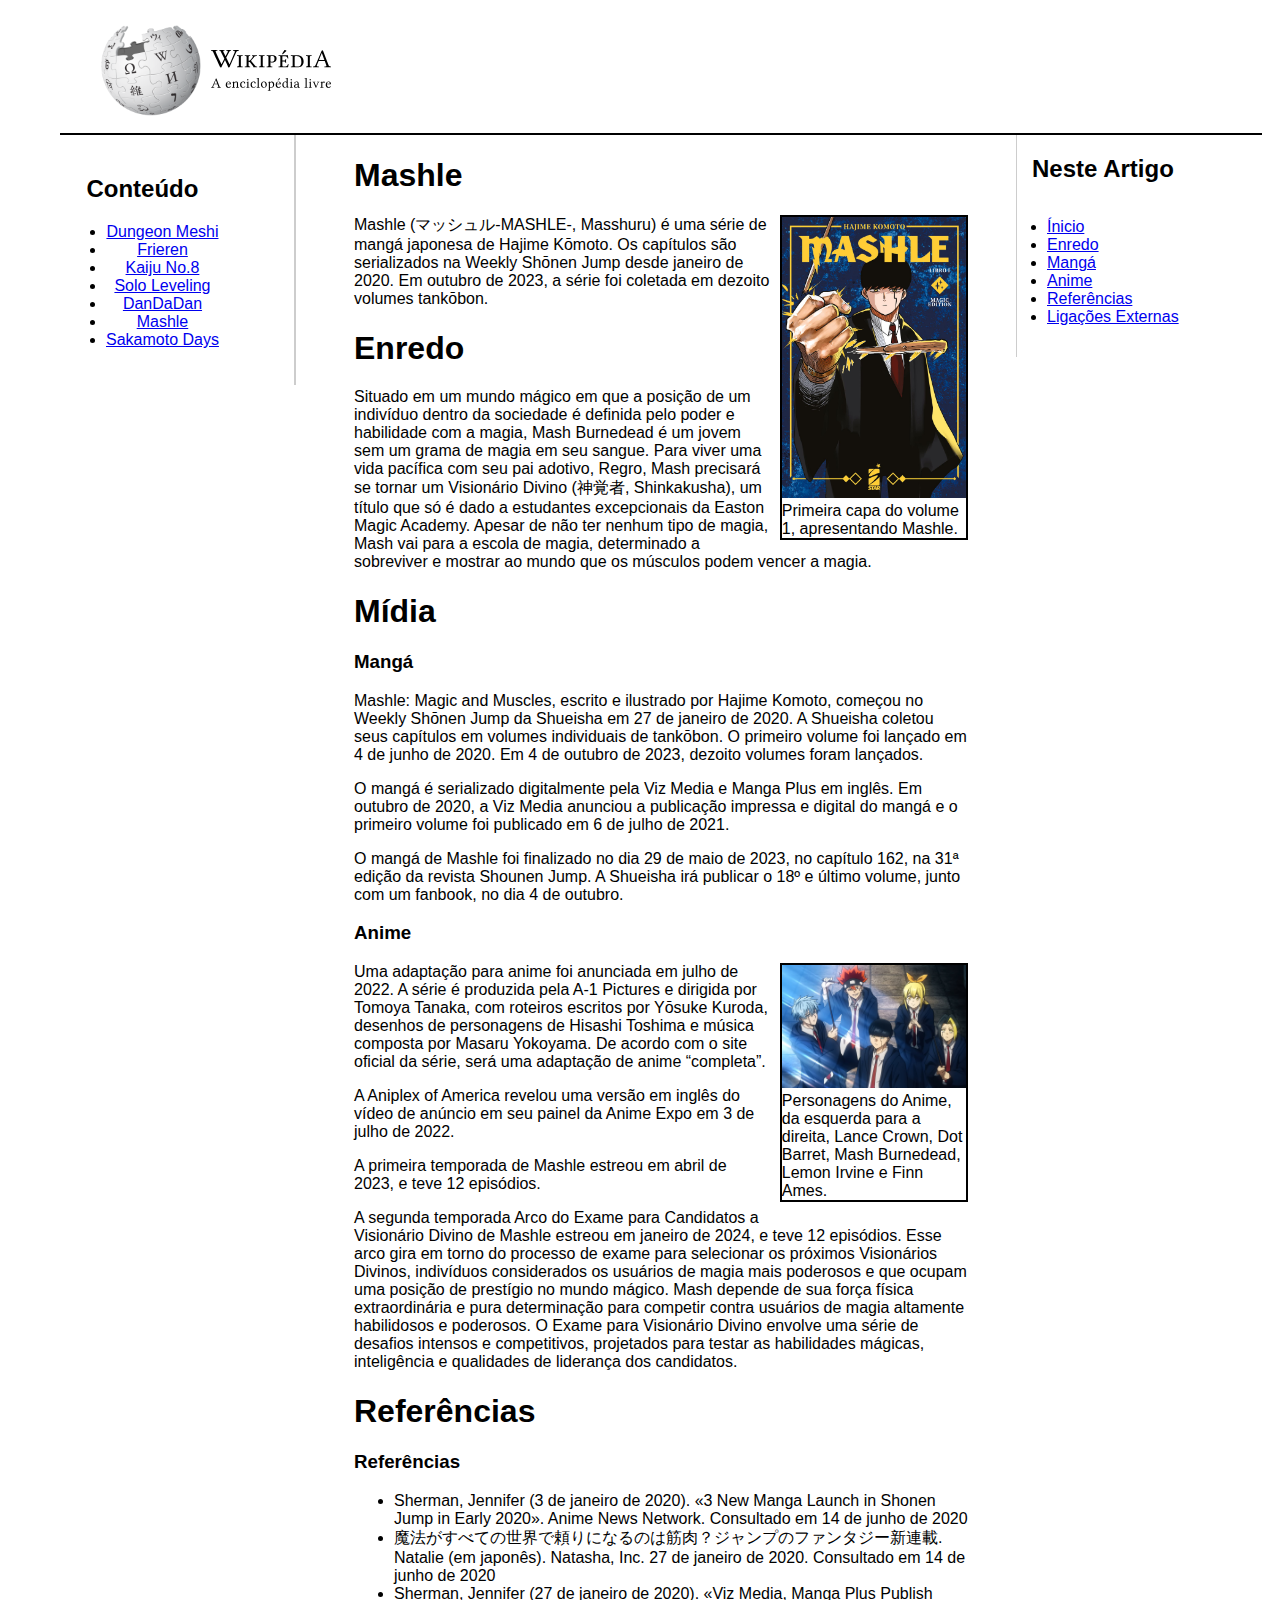
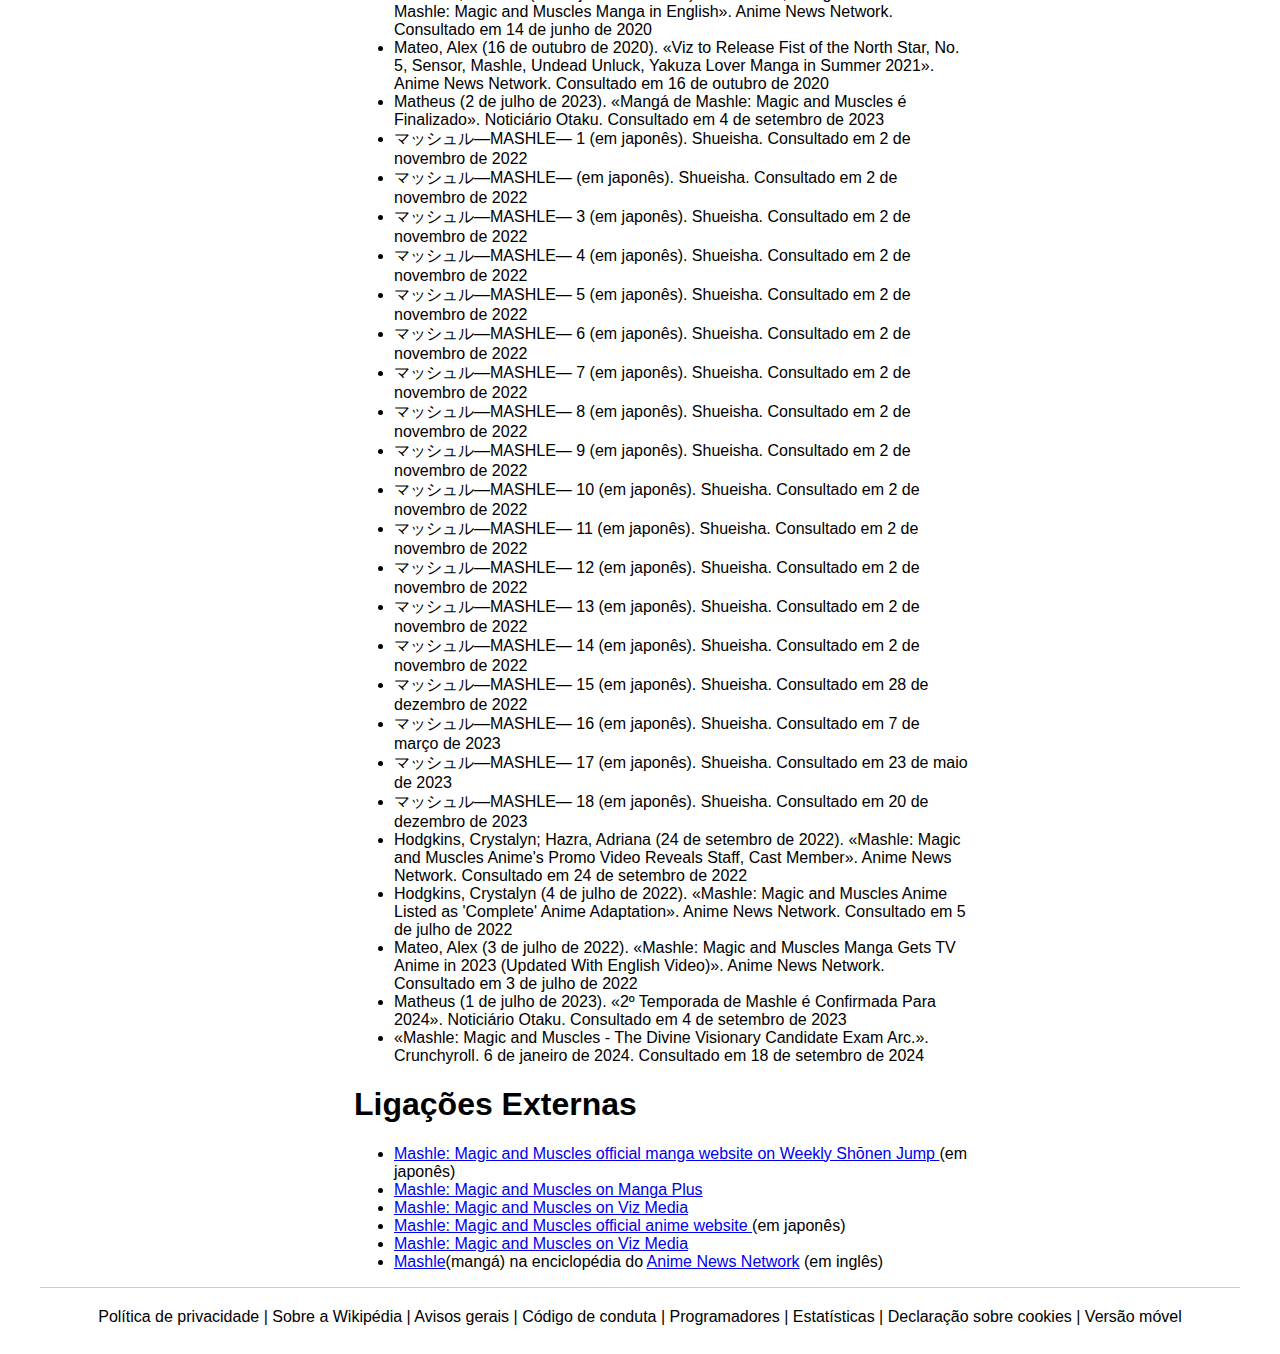
<file: trilha-html-modulo-3-main/Mashle.html>
<!DOCTYPE html>
<html lang="pt-br">
<head>
    <meta charset="UTF-8">
    <meta http-equiv="X-UA-Compatible" content="IE=edge">
    <meta name="viewport" content="width=device-width, initial-scale=1.0">
    <title> Animes 2024/2025 - Wikipedia </title>
    <link rel="stylesheet" href="assets/css/base.css">
</head>

<body >
    
    <header class="header">   
        <figure style="display: flex; flex-direction: row; align-items: center; gap: 10px;">
            <img src="assets/images/logo_wikipedia.png" alt="imagem da Logo1 (globo personalizado) do Wikipedia" width="100px">
            <div style="display: flex; flex-direction: column  ; align-items: center; gap: 10px;">
                <img src="assets/images/wikipedia-wordmark-fr.svg" alt="imagem da Logo2 escrita Wikipedia" width="auto">
                <img src="assets/images/wikipedia-tagline-pt.svg" alt="imagem complemento da Logo2 escrito: A enciclopédia livre" width="auto">
            </div>
        </figure>
    </header>

       

    <div class="content">
            <!--ASIDEEEEEEE-->
        <aside class="sidebar" >      
            <nav id="sidebar">   
                <h2><bold>Conteúdo</bold></h2>
                <ul>
                    <li><a href="index.html">Dungeon Meshi</a></li>
                    <li><a href="Frieren.html">Frieren </a></li>
                    <li><a href="KaijuNo8.html">Kaiju No.8</a></li>
                    <li><a href="SoloLeveling.html">Solo Leveling</a></li>
                    <li><a href="DanDaDan.html">DanDaDan</a></li>
                    <li><a href="Mashle.html">Mashle</a></li>
                    <li><a href="SakamotoDays.html">Sakamoto Days</a></li>
                </ul>
            </nav> 
        </aside>
       <!-- Fim da barra lateral -->

        <div style="display: flex; align-items: flex-start;">
            <div class="main" style="display: flex; gap: 20px;">
                <!-- Adicionado display flex e gap para organizar o layout --> 
                <article style="width: 100%;">
                    <h1 id ="Inicio">Mashle</h1>

                    <figure class="image" style="width: 30%">
                        <img src="assets/images/mangá mashle.jpg" alt="imagem da primeira capa do volume 1, apresentando Mashle" style="max-width: 100%; height: auto;">
                        Primeira capa do volume 1, apresentando Mashle.
                    </figure>
                    <p><bold>Mashle</bold> (マッシュル-MASHLE-, Masshuru) é uma série de mangá japonesa de Hajime Kōmoto. Os capítulos são serializados na Weekly Shōnen Jump desde janeiro de 2020. Em outubro de 2023, a série foi coletada em dezoito volumes tankōbon.</p>


                    <h1 id="Enredo">Enredo</h1>
                    <p>Situado em um mundo mágico em que a posição de um indivíduo dentro da sociedade é definida pelo poder e habilidade com a magia, Mash Burnedead é um jovem sem um grama de magia em seu sangue. Para viver uma vida pacífica com seu pai adotivo, Regro, Mash precisará se tornar um Visionário Divino (神覚者, Shinkakusha), um título que só é dado a estudantes excepcionais da Easton Magic Academy. Apesar de não ter nenhum tipo de magia, Mash vai para a escola de magia, determinado a sobreviver e mostrar ao mundo que os músculos podem vencer a magia.</p>
                    

                    <h1 id="Mídia">Mídia</h1>
                    <h3>Mangá</h3>

                    <p>Mashle: Magic and Muscles, escrito e ilustrado por Hajime Komoto, começou no Weekly Shōnen Jump da Shueisha em 27 de janeiro de 2020. A Shueisha coletou seus capítulos em volumes individuais de tankōbon. O primeiro volume foi lançado em 4 de junho de 2020. Em 4 de outubro de 2023, dezoito volumes foram lançados.</p>
                    <p>O mangá é serializado digitalmente pela Viz Media e Manga Plus em inglês. Em outubro de 2020, a Viz Media anunciou a publicação impressa e digital do mangá e o primeiro volume foi publicado em 6 de julho de 2021.</p>
                    <p>O mangá de Mashle foi finalizado no dia 29 de maio de 2023, no capítulo 162, na 31ª edição da revista Shounen Jump. A Shueisha irá publicar o 18º e último volume, junto com um fanbook, no dia 4 de outubro.</p>
                    
                    <h3 id="Anime">Anime</h3>
                    <figure class="image" style="width: 30%">
                        <img src="assets/images/mashle anime.jpg" alt="imagem dos personagens, da esquerda para a direita, Lance Crown, Dot Barret, Mash Burnedead, Lemon Irvine e Finn Ames" style="max-width: 100%; height: auto;">
                        Personagens do Anime, da esquerda para a direita, Lance Crown, Dot Barret, Mash Burnedead, Lemon Irvine e Finn Ames.
                    </figure>
                    <p>Uma adaptação para anime foi anunciada em julho de 2022. A série é produzida pela A-1 Pictures e dirigida por Tomoya Tanaka, com roteiros escritos por Yōsuke Kuroda, desenhos de personagens de Hisashi Toshima e música composta por Masaru Yokoyama. De acordo com o site oficial da série, será uma adaptação de anime “completa”.</p>
                    <p>A Aniplex of America revelou uma versão em inglês do vídeo de anúncio em seu painel da Anime Expo em 3 de julho de 2022.</p>
                    <p>A primeira temporada de Mashle estreou em abril de 2023, e teve 12 episódios.</p>
                    <p>A segunda temporada Arco do Exame para Candidatos a Visionário Divino de Mashle estreou em janeiro de 2024, e teve 12 episódios. Esse arco gira em torno do processo de exame para selecionar os próximos Visionários Divinos, indivíduos considerados os usuários de magia mais poderosos e que ocupam uma posição de prestígio no mundo mágico. Mash depende de sua força física extraordinária e pura determinação para competir contra usuários de magia altamente habilidosos e poderosos. O Exame para Visionário Divino envolve uma série de desafios intensos e competitivos, projetados para testar as habilidades mágicas, inteligência e qualidades de liderança dos candidatos.</p>

                    <h1 id="Referências">Referências</h1>
                    <h3>Referências</h3>
                    <ul>
                        <li>Sherman, Jennifer (3 de janeiro de 2020). «3 New Manga Launch in Shonen Jump in Early 2020». Anime News Network. Consultado em 14 de junho de 2020</li>
                        <li>魔法がすべての世界で頼りになるのは筋肉？ジャンプのファンタジー新連載. Natalie (em japonês). Natasha, Inc. 27 de janeiro de 2020. Consultado em 14 de junho de 2020</li>
                        <li>Sherman, Jennifer (27 de janeiro de 2020). «Viz Media, Manga Plus Publish Mashle: Magic and Muscles Manga in English». Anime News Network. Consultado em 14 de junho de 2020</li>
                        <li>Mateo, Alex (16 de outubro de 2020). «Viz to Release Fist of the North Star, No. 5, Sensor, Mashle, Undead Unluck, Yakuza Lover Manga in Summer 2021». Anime News Network. Consultado em 16 de outubro de 2020</li>
                        <li>Matheus (2 de julho de 2023). «Mangá de Mashle: Magic and Muscles é Finalizado». Noticiário Otaku. Consultado em 4 de setembro de 2023</li>
                        <li>マッシュル―MASHLE― 1 (em japonês). Shueisha. Consultado em 2 de novembro de 2022</li>
                        <li>マッシュル―MASHLE― (em japonês). Shueisha. Consultado em 2 de novembro de 2022</li>
                        <li>マッシュル―MASHLE― 3 (em japonês). Shueisha. Consultado em 2 de novembro de 2022</li>
                        <li>マッシュル―MASHLE― 4 (em japonês). Shueisha. Consultado em 2 de novembro de 2022</li>
                        <li>マッシュル―MASHLE― 5 (em japonês). Shueisha. Consultado em 2 de novembro de 2022</li>
                        <li>マッシュル―MASHLE― 6 (em japonês). Shueisha. Consultado em 2 de novembro de 2022</li>
                        <li>マッシュル―MASHLE― 7 (em japonês). Shueisha. Consultado em 2 de novembro de 2022</li>
                        <li>マッシュル―MASHLE― 8 (em japonês). Shueisha. Consultado em 2 de novembro de 2022</li>
                        <li>マッシュル―MASHLE― 9 (em japonês). Shueisha. Consultado em 2 de novembro de 2022</li>
                        <li>マッシュル―MASHLE― 10 (em japonês). Shueisha. Consultado em 2 de novembro de 2022</li>
                        <li>マッシュル―MASHLE― 11 (em japonês). Shueisha. Consultado em 2 de novembro de 2022</li>
                        <li>マッシュル―MASHLE― 12 (em japonês). Shueisha. Consultado em 2 de novembro de 2022</li>
                        <li>マッシュル―MASHLE― 13 (em japonês). Shueisha. Consultado em 2 de novembro de 2022</li>
                        <li>マッシュル―MASHLE― 14 (em japonês). Shueisha. Consultado em 2 de novembro de 2022</li>
                        <li>マッシュル―MASHLE― 15 (em japonês). Shueisha. Consultado em 28 de dezembro de 2022</li>
                        <li>マッシュル―MASHLE― 16 (em japonês). Shueisha. Consultado em 7 de março de 2023</li>
                        <li>マッシュル―MASHLE― 17 (em japonês). Shueisha. Consultado em 23 de maio de 2023</li>
                        <li>マッシュル―MASHLE― 18 (em japonês). Shueisha. Consultado em 20 de dezembro de 2023</li>
                        <li>Hodgkins, Crystalyn; Hazra, Adriana (24 de setembro de 2022). «Mashle: Magic and Muscles Anime's Promo Video Reveals Staff, Cast Member». Anime News Network. Consultado em 24 de setembro de 2022</li>
                        <li>Hodgkins, Crystalyn (4 de julho de 2022). «Mashle: Magic and Muscles Anime Listed as 'Complete' Anime Adaptation». Anime News Network. Consultado em 5 de julho de 2022</li>
                        <li>Mateo, Alex (3 de julho de 2022). «Mashle: Magic and Muscles Manga Gets TV Anime in 2023 (Updated With English Video)». Anime News Network. Consultado em 3 de julho de 2022</li>
                        <li>Matheus (1 de julho de 2023). «2º Temporada de Mashle é Confirmada Para 2024». Noticiário Otaku. Consultado em 4 de setembro de 2023</li>
                        <li>«Mashle: Magic and Muscles - The Divine Visionary Candidate Exam Arc.». Crunchyroll. 6 de janeiro de 2024. Consultado em 18 de setembro de 2024</li>
                    </ul>   

                    <h1 id="Ligações-Externas">Ligações Externas</h1>
                        <ul>
                            <li><a href="https://www.shonenjump.com/j/rensai/mashle.html" target="_blank">Mashle: Magic and Muscles official manga website on Weekly Shōnen Jump </a>(em japonês)</li>
                            <li><a href="https://mangaplus.shueisha.co.jp/titles/100083" target="_blank">Mashle: Magic and Muscles on Manga Plus </a></li>
                            <li><a href="https://www.viz.com/shonenjump/chapters/mashle" target="_blank">Mashle: Magic and Muscles on Viz Media </a></li>
                            <li><a href="https://mashle.pw/" target="_blank">Mashle: Magic and Muscles official anime website  </a>(em japonês)</li>
                            <li><a href="https://www.viz.com/shonenjump/chapters/mashle" target="_blank">Mashle: Magic and Muscles on Viz Media </a></li>

                            <li><a href="https://www.animenewsnetwork.com/encyclopedia/manga.php?id=23468" target="_blank">Mashle</a>(mangá) na enciclopédia do <a href="https://pt.wikipedia.org/wiki/Anime_News_Network" target="_blank">Anime News Network</a> (em inglês)</li>
                        </ul>

                 </article>
                
            </div>
            
        </div>

        <nav class="anchors">
            <h2>Neste Artigo</h2>
            <ul style="padding: 15px; ">
                <li><a href="#Inicio">Ínicio</a></li>
                <li><a href="#Enredo">Enredo</a></li>
                <li><a href="#Mídia">Mangá</a></li>
                <li><a href="#Anime">Anime</a></li>
                <li><a href="#Referências">Referências</a></li>
                <li><a href="#Ligações-Externas">Ligações Externas</a></li>
            </ul>
        </nav>
        
    </div>

    <footer class="footer">
        Política de privacidade  |   Sobre a Wikipédia   |  Avisos gerais  |   Código de conduta  |  Programadores  |  Estatísticas  |  Declaração sobre cookies  |  Versão móvel

    </footer>

</body>
</html>
</file>
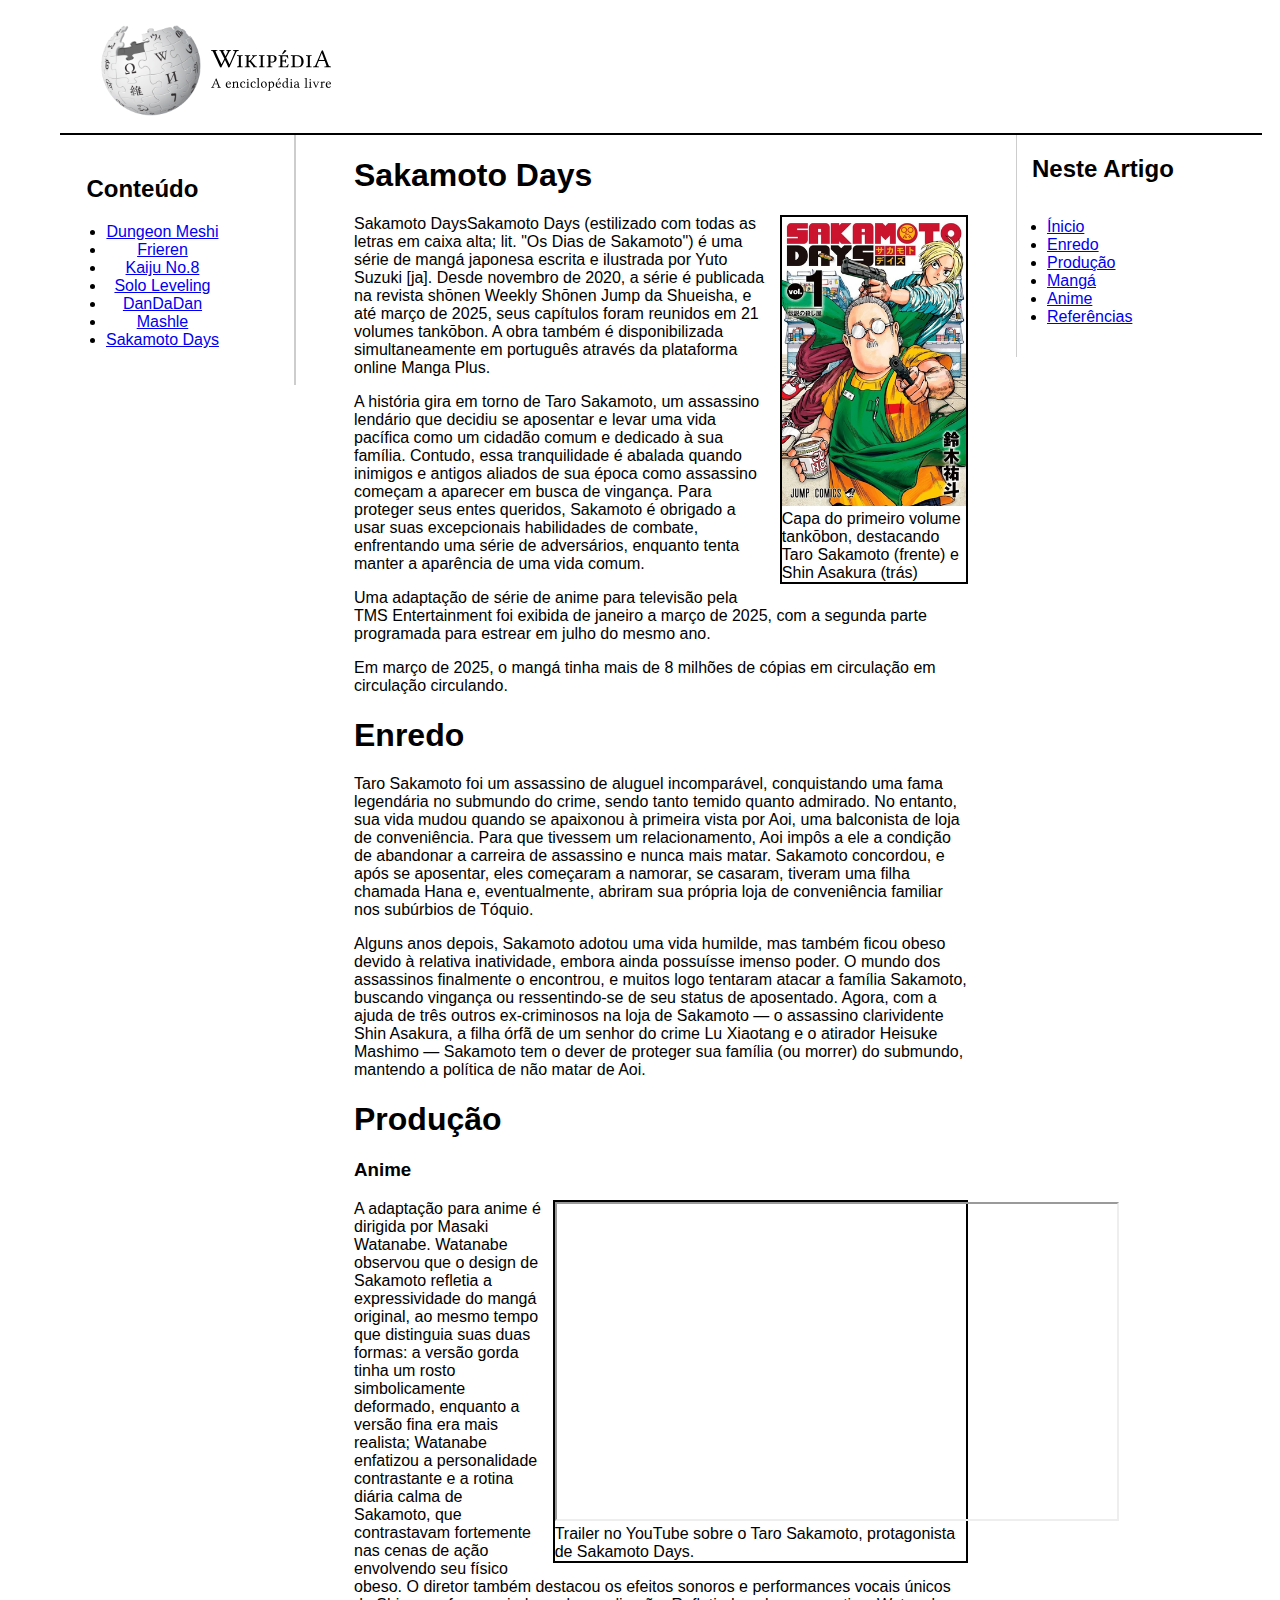
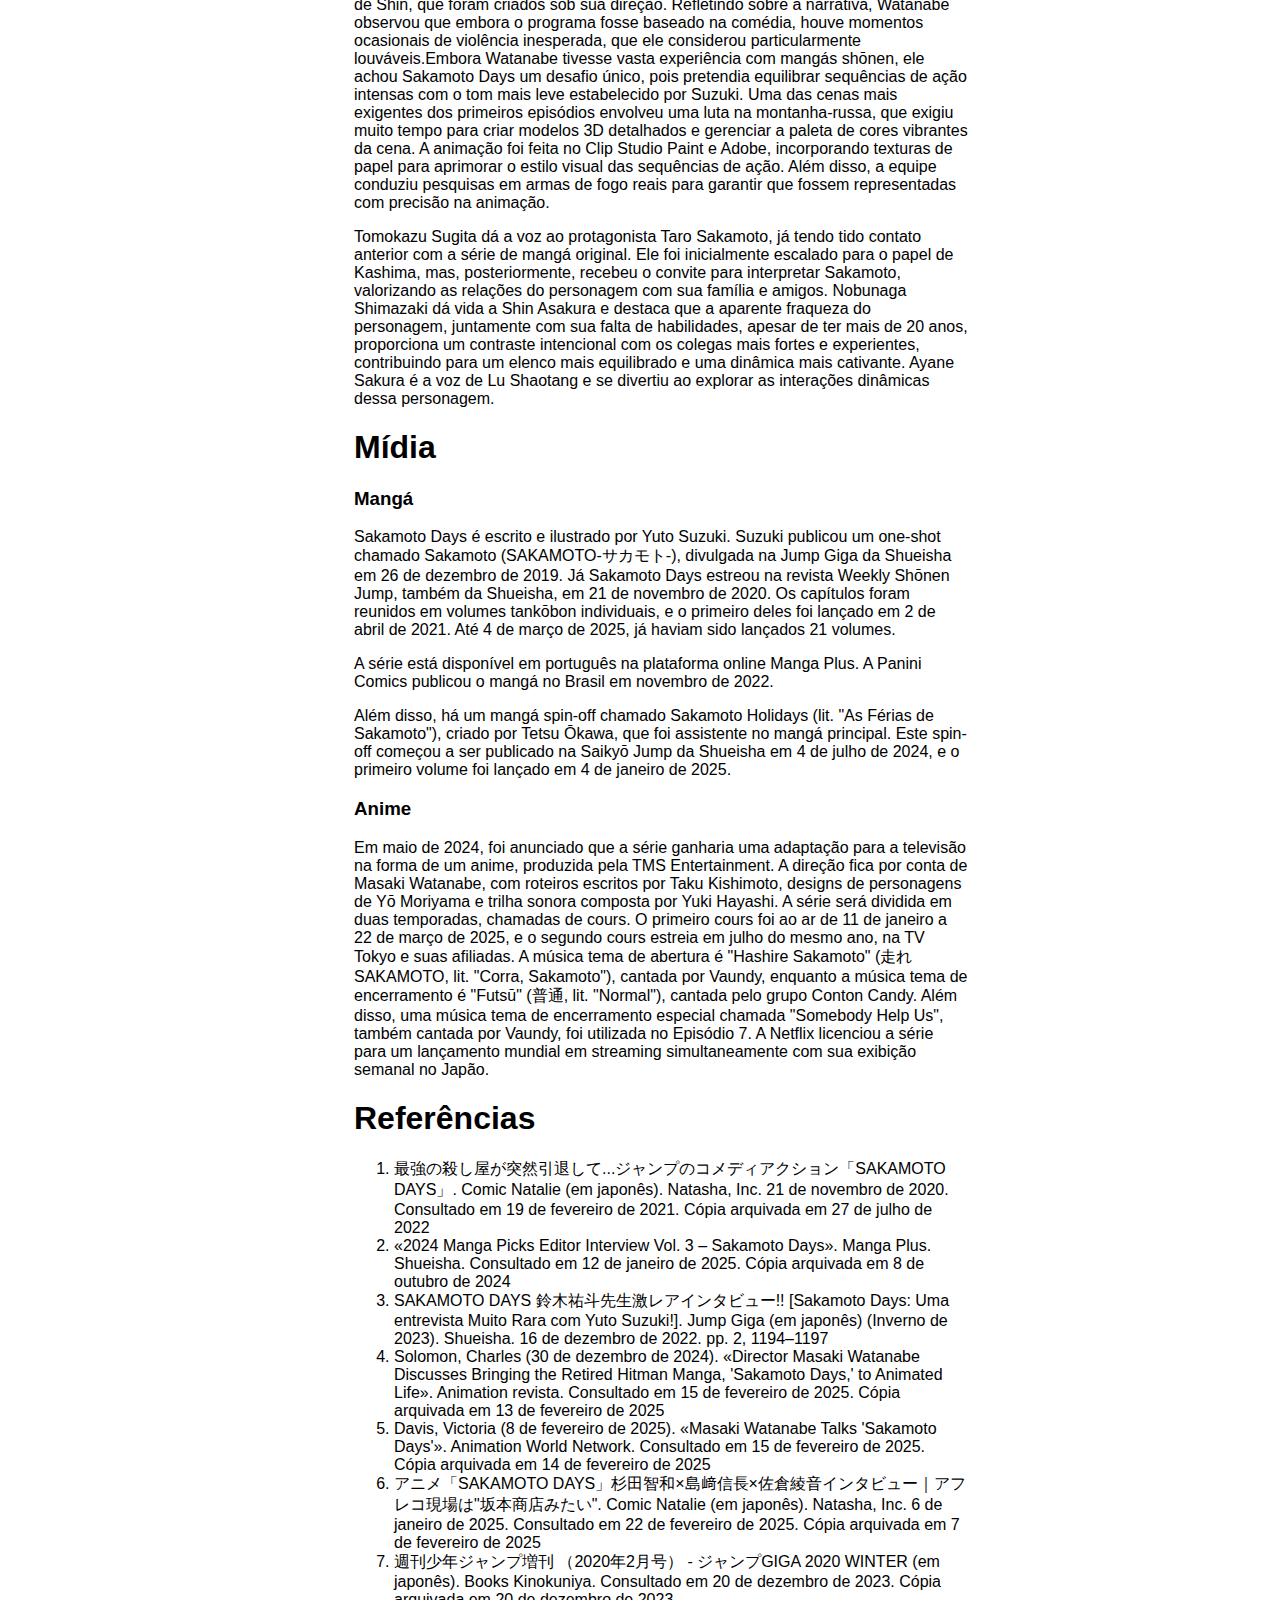
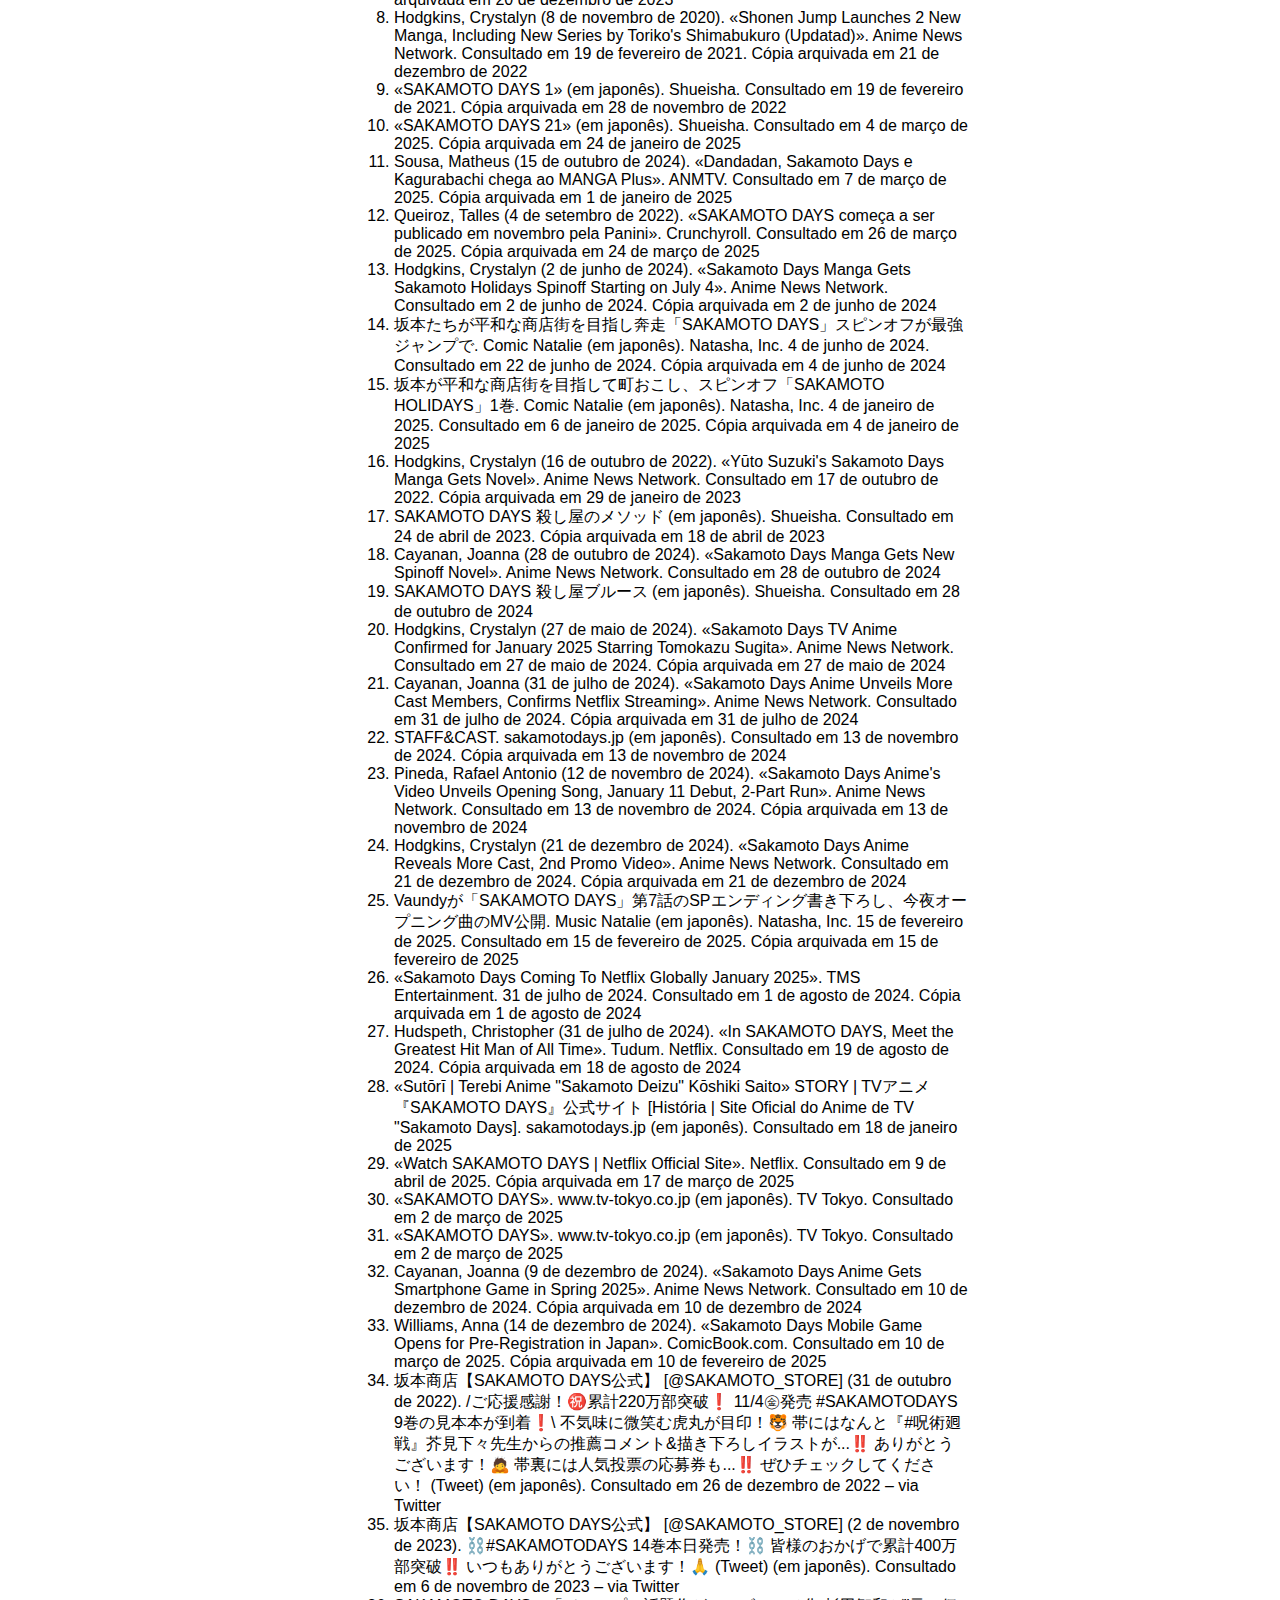
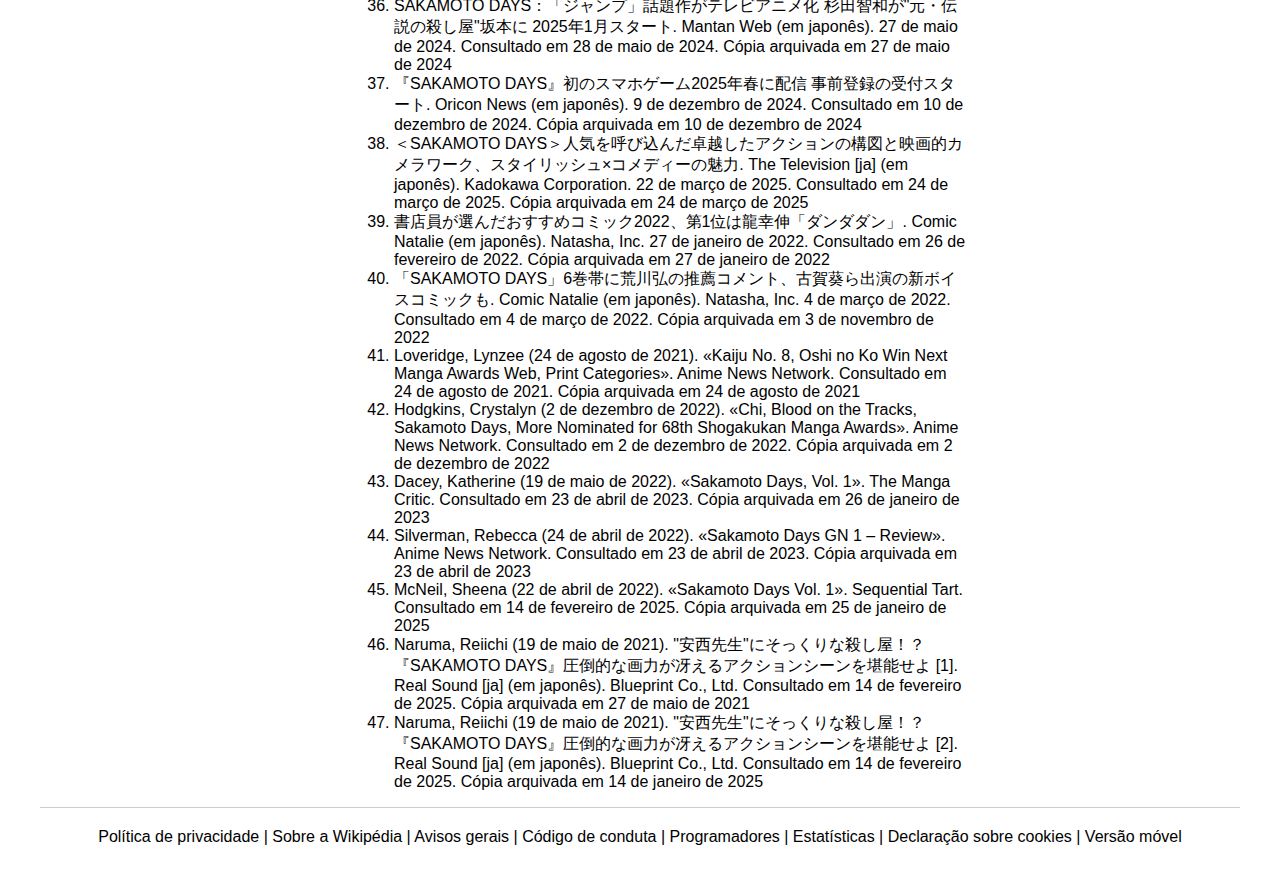
<file: trilha-html-modulo-3-main/SakamotoDays.html>
<!DOCTYPE html>
<html lang="pt-br">
<head>
    <meta charset="UTF-8">
    <meta http-equiv="X-UA-Compatible" content="IE=edge">
    <meta name="viewport" content="width=device-width, initial-scale=1.0">
    <title> Animes 2024/2025 - Wikipedia </title>
    <link rel="stylesheet" href="assets/css/base.css">
</head>

<body >
    
    <header class="header">   
        <figure style="display: flex; flex-direction: row; align-items: center; gap: 10px;">
            <img src="assets/images/logo_wikipedia.png" alt="imagem da Logo1 (globo personalizado) do Wikipedia" width="100px">
            <div style="display: flex; flex-direction: column  ; align-items: center; gap: 10px;">
                <img src="assets/images/wikipedia-wordmark-fr.svg" alt="imagem da Logo2 escrita Wikipedia" width="auto">
                <img src="assets/images/wikipedia-tagline-pt.svg" alt="imagem complemento da Logo2 escrito: A enciclopédia livre" width="auto">
            </div>
        </figure>
    </header>

       

    <div class="content">
            <!--ASIDEEEEEEE-->
        <aside class="sidebar" >      
            <nav id="sidebar">   
                <h2><bold>Conteúdo</bold></h2>
                <ul>
                    <li><a href="index.html">Dungeon Meshi</a></li>
                    <li><a href="Frieren.html">Frieren </a></li>
                    <li><a href="KaijuNo8.html">Kaiju No.8</a></li>
                    <li><a href="SoloLeveling.html">Solo Leveling</a></li>
                    <li><a href="DanDaDan.html">DanDaDan</a></li>
                    <li><a href="Mashle.html">Mashle</a></li>
                    <li><a href="SakamotoDays.html">Sakamoto Days</a></li>
                </ul>
            </nav> 
        </aside>
       <!-- Fim da barra lateral -->

        <div style="display: flex; align-items: flex-start;">
            <div class="main" style="display: flex; gap: 20px;">
                <!-- Adicionado display flex e gap para organizar o layout --> 
                <article style="width: 100%;">
                    <h1 id ="Inicio">Sakamoto Days</h1>

                    <figure class="image" style="width: 30%">
                        <img src="assets/images/Sakamoto_Days_vol_1.png" alt="imagem da capa do primeiro volume tankōbon, destacando Taro Sakamoto (frente) e Shin Asakura (trás" style="max-width: 100%; height: auto;">
                        <figcaption>Capa do primeiro volume tankōbon, destacando Taro Sakamoto (frente) e Shin Asakura (trás)</figcaption>
                    </figure>
                    <p><bold>Sakamoto Days</bold>Sakamoto Days (estilizado com todas as letras em caixa alta; lit. "Os Dias de Sakamoto") é uma série de mangá japonesa escrita e ilustrada por Yuto Suzuki [ja]. Desde novembro de 2020, a série é publicada na revista shōnen Weekly Shōnen Jump da Shueisha, e até março de 2025, seus capítulos foram reunidos em 21 volumes tankōbon. A obra também é disponibilizada simultaneamente em português através da plataforma online Manga Plus.</p>
                    <p>A história gira em torno de Taro Sakamoto, um assassino lendário que decidiu se aposentar e levar uma vida pacífica como um cidadão comum e dedicado à sua família. Contudo, essa tranquilidade é abalada quando inimigos e antigos aliados de sua época como assassino começam a aparecer em busca de vingança. Para proteger seus entes queridos, Sakamoto é obrigado a usar suas excepcionais habilidades de combate, enfrentando uma série de adversários, enquanto tenta manter a aparência de uma vida comum.</p>
                    <p>Uma adaptação de série de anime para televisão pela TMS Entertainment foi exibida de janeiro a março de 2025, com a segunda parte programada para estrear em julho do mesmo ano.</p>
                    <p>Em março de 2025, o mangá tinha mais de 8 milhões de cópias em circulação em circulação circulando.</p>
                    
                    <h1 id="Enredo">Enredo</h1>
                        <p>Taro Sakamoto foi um assassino de aluguel incomparável, conquistando uma fama legendária no submundo do crime, sendo tanto temido quanto admirado. No entanto, sua vida mudou quando se apaixonou à primeira vista por Aoi, uma balconista de loja de conveniência. Para que tivessem um relacionamento, Aoi impôs a ele a condição de abandonar a carreira de assassino e nunca mais matar. Sakamoto concordou, e após se aposentar, eles começaram a namorar, se casaram, tiveram uma filha chamada Hana e, eventualmente, abriram sua própria loja de conveniência familiar nos subúrbios de Tóquio.</p>
                        <p>Alguns anos depois, Sakamoto adotou uma vida humilde, mas também ficou obeso devido à relativa inatividade, embora ainda possuísse imenso poder. O mundo dos assassinos finalmente o encontrou, e muitos logo tentaram atacar a família Sakamoto, buscando vingança ou ressentindo-se de seu status de aposentado. Agora, com a ajuda de três outros ex-criminosos na loja de Sakamoto — o assassino clarividente Shin Asakura, a filha órfã de um senhor do crime Lu Xiaotang e o atirador Heisuke Mashimo — Sakamoto tem o dever de proteger sua família (ou morrer) do submundo, mantendo a política de não matar de Aoi.</p>

                    <h1 id="Producao">Produção</h1>
                    <h3>Anime</h3>
                    <figure class="image" style="width: 67%;">
                        <a href="https://www.youtube.com/watch?v=f8NOmzN788w&ab_channel=NetflixBrasil" target="_blank" aria-label="Assistir ao trailer de Sakamoto Days no YouTube">
                            <iframe width="560" height="315" src="https://www.youtube.com/embed/f8NOmzN788w?autoplay=1&cc_lang_pref=pt&cc_load_policy=1" 
                                title="Trailer de Sakamoto Days"  allow="accelerometer; autoplay; clipboard-write; encrypted-media; gyroscope; picture-in-picture" 
                                allowfullscreen></iframe>
                        </a>
                        <figcaption>Trailer no YouTube sobre o Taro Sakamoto, protagonista de Sakamoto Days.</figcaption>
                    </figure>
                    <p>A adaptação para anime é dirigida por Masaki Watanabe. Watanabe observou que o design de Sakamoto refletia a expressividade do mangá original, ao mesmo tempo que distinguia suas duas formas: a versão gorda tinha um rosto simbolicamente deformado, enquanto a versão fina era mais realista; Watanabe enfatizou a personalidade contrastante e a rotina diária calma de Sakamoto, que contrastavam fortemente nas cenas de ação envolvendo seu físico obeso. O diretor também destacou os efeitos sonoros e performances vocais únicos de Shin, que foram criados sob sua direção. Refletindo sobre a narrativa, Watanabe observou que embora o programa fosse baseado na comédia, houve momentos ocasionais de violência inesperada, que ele considerou particularmente louváveis.Embora Watanabe tivesse vasta experiência com mangás shōnen, ele achou Sakamoto Days um desafio único, pois pretendia equilibrar sequências de ação intensas com o tom mais leve estabelecido por Suzuki. Uma das cenas mais exigentes dos primeiros episódios envolveu uma luta na montanha-russa, que exigiu muito tempo para criar modelos 3D detalhados e gerenciar a paleta de cores vibrantes da cena. A animação foi feita no Clip Studio Paint e Adobe, incorporando texturas de papel para aprimorar o estilo visual das sequências de ação. Além disso, a equipe conduziu pesquisas em armas de fogo reais para garantir que fossem representadas com precisão na animação.</p>
                    <p>Tomokazu Sugita dá a voz ao protagonista Taro Sakamoto, já tendo tido contato anterior com a série de mangá original. Ele foi inicialmente escalado para o papel de Kashima, mas, posteriormente, recebeu o convite para interpretar Sakamoto, valorizando as relações do personagem com sua família e amigos. Nobunaga Shimazaki dá vida a Shin Asakura e destaca que a aparente fraqueza do personagem, juntamente com sua falta de habilidades, apesar de ter mais de 20 anos, proporciona um contraste intencional com os colegas mais fortes e experientes, contribuindo para um elenco mais equilibrado e uma dinâmica mais cativante. Ayane Sakura é a voz de Lu Shaotang e se divertiu ao explorar as interações dinâmicas dessa personagem.</p>


                    <h1 id="Mídia">Mídia</h1>
                    <h3>Mangá</h3>
                    <p>Sakamoto Days é escrito e ilustrado por Yuto Suzuki. Suzuki publicou um one-shot chamado Sakamoto (SAKAMOTO-サカモト-), divulgada na Jump Giga da Shueisha em 26 de dezembro de 2019. Já Sakamoto Days estreou na revista Weekly Shōnen Jump, também da Shueisha, em 21 de novembro de 2020. Os capítulos foram reunidos em volumes tankōbon individuais, e o primeiro deles foi lançado em 2 de abril de 2021. Até 4 de março de 2025, já haviam sido lançados 21 volumes.</p>
                    <p>A série está disponível em português na plataforma online Manga Plus. A Panini Comics publicou o mangá no Brasil em novembro de 2022.</p>
                    <P>Além disso, há um mangá spin-off chamado Sakamoto Holidays (lit. "As Férias de Sakamoto"), criado por Tetsu Ōkawa, que foi assistente no mangá principal. Este spin-off começou a ser publicado na Saikyō Jump da Shueisha em 4 de julho de 2024, e o primeiro volume foi lançado em 4 de janeiro de 2025.</P>
                    

                    <h3 id="Anime">Anime</h3>
                    <p>Em maio de 2024, foi anunciado que a série ganharia uma adaptação para a televisão na forma de um anime, produzida pela TMS Entertainment. A direção fica por conta de Masaki Watanabe, com roteiros escritos por Taku Kishimoto, designs de personagens de Yō Moriyama e trilha sonora composta por Yuki Hayashi. A série será dividida em duas temporadas, chamadas de cours. O primeiro cours foi ao ar de 11 de janeiro a 22 de março de 2025, e o segundo cours estreia em julho do mesmo ano, na TV Tokyo e suas afiliadas. A música tema de abertura é "Hashire Sakamoto" (走れSAKAMOTO, lit. "Corra, Sakamoto"), cantada por Vaundy, enquanto a música tema de encerramento é "Futsū" (普通, lit. "Normal"), cantada pelo grupo Conton Candy. Além disso, uma música tema de encerramento especial chamada "Somebody Help Us", também cantada por Vaundy, foi utilizada no Episódio 7. A Netflix licenciou a série para um lançamento mundial em streaming simultaneamente com sua exibição semanal no Japão.</p>
                    
                    <h1 id="Referências">Referências</h1>
                    <ol>
                        <li>最強の殺し屋が突然引退して...ジャンプのコメディアクション「SAKAMOTO DAYS」. Comic Natalie (em japonês). Natasha, Inc. 21 de novembro de 2020. Consultado em 19 de fevereiro de 2021. Cópia arquivada em 27 de julho de 2022</li>
                        <li>«2024 Manga Picks Editor Interview Vol. 3 – Sakamoto Days». Manga Plus. Shueisha. Consultado em 12 de janeiro de 2025. Cópia arquivada em 8 de outubro de 2024</li>
                        <li>SAKAMOTO DAYS 鈴木祐斗先生激レアインタビュー!! [Sakamoto Days: Uma entrevista Muito Rara com Yuto Suzuki!]. Jump Giga (em japonês) (Inverno de 2023). Shueisha. 16 de dezembro de 2022. pp. 2, 1194–1197</li>
                        <li>Solomon, Charles (30 de dezembro de 2024). «Director Masaki Watanabe Discusses Bringing the Retired Hitman Manga, 'Sakamoto Days,' to Animated Life». Animation revista. Consultado em 15 de fevereiro de 2025. Cópia arquivada em 13 de fevereiro de 2025</li>
                        <li>Davis, Victoria (8 de fevereiro de 2025). «Masaki Watanabe Talks 'Sakamoto Days'». Animation World Network. Consultado em 15 de fevereiro de 2025. Cópia arquivada em 14 de fevereiro de 2025</li>
                        <li>アニメ「SAKAMOTO DAYS」杉田智和×島﨑信長×佐倉綾音インタビュー｜アフレコ現場は"坂本商店みたい". Comic Natalie (em japonês). Natasha, Inc. 6 de janeiro de 2025. Consultado em 22 de fevereiro de 2025. Cópia arquivada em 7 de fevereiro de 2025</li>
                        <li>週刊少年ジャンプ増刊 （2020年2月号） - ジャンプGIGA 2020 WINTER (em japonês). Books Kinokuniya. Consultado em 20 de dezembro de 2023. Cópia arquivada em 20 de dezembro de 2023</li>
                        <li>Hodgkins, Crystalyn (8 de novembro de 2020). «Shonen Jump Launches 2 New Manga, Including New Series by Toriko's Shimabukuro (Updatad)». Anime News Network. Consultado em 19 de fevereiro de 2021. Cópia arquivada em 21 de dezembro de 2022</li>
                        <li>«SAKAMOTO DAYS 1» (em japonês). Shueisha. Consultado em 19 de fevereiro de 2021. Cópia arquivada em 28 de novembro de 2022</li>
                        <li>«SAKAMOTO DAYS 21» (em japonês). Shueisha. Consultado em 4 de março de 2025. Cópia arquivada em 24 de janeiro de 2025</li>
                        <li>Sousa, Matheus (15 de outubro de 2024). «Dandadan, Sakamoto Days e Kagurabachi chega ao MANGA Plus». ANMTV. Consultado em 7 de março de 2025. Cópia arquivada em 1 de janeiro de 2025</li>
                        <li>Queiroz, Talles (4 de setembro de 2022). «SAKAMOTO DAYS começa a ser publicado em novembro pela Panini». Crunchyroll. Consultado em 26 de março de 2025. Cópia arquivada em 24 de março de 2025</li>
                        <li>Hodgkins, Crystalyn (2 de junho de 2024). «Sakamoto Days Manga Gets Sakamoto Holidays Spinoff Starting on July 4». Anime News Network. Consultado em 2 de junho de 2024. Cópia arquivada em 2 de junho de 2024</li>
                        <li>坂本たちが平和な商店街を目指し奔走「SAKAMOTO DAYS」スピンオフが最強ジャンプで. Comic Natalie (em japonês). Natasha, Inc. 4 de junho de 2024. Consultado em 22 de junho de 2024. Cópia arquivada em 4 de junho de 2024</li>
                        <li>坂本が平和な商店街を目指して町おこし、スピンオフ「SAKAMOTO HOLIDAYS」1巻. Comic Natalie (em japonês). Natasha, Inc. 4 de janeiro de 2025. Consultado em 6 de janeiro de 2025. Cópia arquivada em 4 de janeiro de 2025</li>
                        <li>Hodgkins, Crystalyn (16 de outubro de 2022). «Yūto Suzuki's Sakamoto Days Manga Gets Novel». Anime News Network. Consultado em 17 de outubro de 2022. Cópia arquivada em 29 de janeiro de 2023</li>
                        <li>SAKAMOTO DAYS 殺し屋のメソッド (em japonês). Shueisha. Consultado em 24 de abril de 2023. Cópia arquivada em 18 de abril de 2023</li>
                        <li>Cayanan, Joanna (28 de outubro de 2024). «Sakamoto Days Manga Gets New Spinoff Novel». Anime News Network. Consultado em 28 de outubro de 2024</li>
                        <li>SAKAMOTO DAYS 殺し屋ブルース (em japonês). Shueisha. Consultado em 28 de outubro de 2024</li>
                        <li>Hodgkins, Crystalyn (27 de maio de 2024). «Sakamoto Days TV Anime Confirmed for January 2025 Starring Tomokazu Sugita». Anime News Network. Consultado em 27 de maio de 2024. Cópia arquivada em 27 de maio de 2024</li>
                        <li>Cayanan, Joanna (31 de julho de 2024). «Sakamoto Days Anime Unveils More Cast Members, Confirms Netflix Streaming». Anime News Network. Consultado em 31 de julho de 2024. Cópia arquivada em 31 de julho de 2024</li>
                        <li>STAFF&CAST. sakamotodays.jp (em japonês). Consultado em 13 de novembro de 2024. Cópia arquivada em 13 de novembro de 2024</li>
                        <li>Pineda, Rafael Antonio (12 de novembro de 2024). «Sakamoto Days Anime's Video Unveils Opening Song, January 11 Debut, 2-Part Run». Anime News Network. Consultado em 13 de novembro de 2024. Cópia arquivada em 13 de novembro de 2024</li>
                        <li>Hodgkins, Crystalyn (21 de dezembro de 2024). «Sakamoto Days Anime Reveals More Cast, 2nd Promo Video». Anime News Network. Consultado em 21 de dezembro de 2024. Cópia arquivada em 21 de dezembro de 2024</li>
                        <li>Vaundyが「SAKAMOTO DAYS」第7話のSPエンディング書き下ろし、今夜オープニング曲のMV公開. Music Natalie (em japonês). Natasha, Inc. 15 de fevereiro de 2025. Consultado em 15 de fevereiro de 2025. Cópia arquivada em 15 de fevereiro de 2025</li>
                        <li>«Sakamoto Days Coming To Netflix Globally January 2025». TMS Entertainment. 31 de julho de 2024. Consultado em 1 de agosto de 2024. Cópia arquivada em 1 de agosto de 2024</li>
                        <li>Hudspeth, Christopher (31 de julho de 2024). «In SAKAMOTO DAYS, Meet the Greatest Hit Man of All Time». Tudum. Netflix. Consultado em 19 de agosto de 2024. Cópia arquivada em 18 de agosto de 2024</li>
                        <li>«Sutōrī | Terebi Anime "Sakamoto Deizu" Kōshiki Saito» STORY | TVアニメ『SAKAMOTO DAYS』公式サイト [História | Site Oficial do Anime de TV "Sakamoto Days]. sakamotodays.jp (em japonês). Consultado em 18 de janeiro de 2025</li>
                        <li>«Watch SAKAMOTO DAYS | Netflix Official Site». Netflix. Consultado em 9 de abril de 2025. Cópia arquivada em 17 de março de 2025</li>
                        <li>«SAKAMOTO DAYS». www.tv-tokyo.co.jp (em japonês). TV Tokyo. Consultado em 2 de março de 2025</li>
                        <li>«SAKAMOTO DAYS». www.tv-tokyo.co.jp (em japonês). TV Tokyo. Consultado em 2 de março de 2025</li>
                        <li>Cayanan, Joanna (9 de dezembro de 2024). «Sakamoto Days Anime Gets Smartphone Game in Spring 2025». Anime News Network. Consultado em 10 de dezembro de 2024. Cópia arquivada em 10 de dezembro de 2024</li>
                        <li>Williams, Anna (14 de dezembro de 2024). «Sakamoto Days Mobile Game Opens for Pre-Registration in Japan». ComicBook.com. Consultado em 10 de março de 2025. Cópia arquivada em 10 de fevereiro de 2025</li>
                        <li>坂本商店【SAKAMOTO DAYS公式】 [@SAKAMOTO_STORE] (31 de outubro de 2022). /ご応援感謝！㊗️累計220万部突破❗️ 11/4㊎発売 #SAKAMOTODAYS 9巻の見本本が到着❗️\ 不気味に微笑む虎丸が目印！🐯 帯にはなんと『#呪術𢌞戦』芥見下々先生からの推薦コメント&描き下ろしイラストが...‼️ ありがとうございます！🙇 帯裏には人気投票の応募券も...‼️ ぜひチェックしてください！ (Tweet) (em japonês). Consultado em 26 de dezembro de 2022 – via Twitter</li>
                        <li>坂本商店【SAKAMOTO DAYS公式】 [@SAKAMOTO_STORE] (2 de novembro de 2023). ⛓️#SAKAMOTODAYS 14巻本日発売！⛓️ 皆様のおかげで累計400万部突破‼️ いつもありがとうございます！🙏 (Tweet) (em japonês). Consultado em 6 de novembro de 2023 – via Twitter</li>
                        <li>SAKAMOTO DAYS：「ジャンプ」話題作がテレビアニメ化 杉田智和が"元・伝説の殺し屋"坂本に 2025年1月スタート. Mantan Web (em japonês). 27 de maio de 2024. Consultado em 28 de maio de 2024. Cópia arquivada em 27 de maio de 2024</li>
                        <li>『SAKAMOTO DAYS』初のスマホゲーム2025年春に配信 事前登録の受付スタート. Oricon News (em japonês). 9 de dezembro de 2024. Consultado em 10 de dezembro de 2024. Cópia arquivada em 10 de dezembro de 2024</li>
                        <li>＜SAKAMOTO DAYS＞人気を呼び込んだ卓越したアクションの構図と映画的カメラワーク、スタイリッシュ×コメディーの魅力. The Television [ja] (em japonês). Kadokawa Corporation. 22 de março de 2025. Consultado em 24 de março de 2025. Cópia arquivada em 24 de março de 2025</li>
                        <li>書店員が選んだおすすめコミック2022、第1位は龍幸伸「ダンダダン」. Comic Natalie (em japonês). Natasha, Inc. 27 de janeiro de 2022. Consultado em 26 de fevereiro de 2022. Cópia arquivada em 27 de janeiro de 2022</li>
                        <li>「SAKAMOTO DAYS」6巻帯に荒川弘の推薦コメント、古賀葵ら出演の新ボイスコミックも. Comic Natalie (em japonês). Natasha, Inc. 4 de março de 2022. Consultado em 4 de março de 2022. Cópia arquivada em 3 de novembro de 2022</li>
                        <li>Loveridge, Lynzee (24 de agosto de 2021). «Kaiju No. 8, Oshi no Ko Win Next Manga Awards Web, Print Categories». Anime News Network. Consultado em 24 de agosto de 2021. Cópia arquivada em 24 de agosto de 2021</li>
                        <li>Hodgkins, Crystalyn (2 de dezembro de 2022). «Chi, Blood on the Tracks, Sakamoto Days, More Nominated for 68th Shogakukan Manga Awards». Anime News Network. Consultado em 2 de dezembro de 2022. Cópia arquivada em 2 de dezembro de 2022</li>
                        <li>Dacey, Katherine (19 de maio de 2022). «Sakamoto Days, Vol. 1». The Manga Critic. Consultado em 23 de abril de 2023. Cópia arquivada em 26 de janeiro de 2023</li>
                        <li>Silverman, Rebecca (24 de abril de 2022). «Sakamoto Days GN 1 – Review». Anime News Network. Consultado em 23 de abril de 2023. Cópia arquivada em 23 de abril de 2023</li>
                        <li>McNeil, Sheena (22 de abril de 2022). «Sakamoto Days Vol. 1». Sequential Tart. Consultado em 14 de fevereiro de 2025. Cópia arquivada em 25 de janeiro de 2025</li>
                        <li>Naruma, Reiichi (19 de maio de 2021). "安西先生"にそっくりな殺し屋！？『SAKAMOTO DAYS』圧倒的な画力が冴えるアクションシーンを堪能せよ [1]. Real Sound [ja] (em japonês). Blueprint Co., Ltd. Consultado em 14 de fevereiro de 2025. Cópia arquivada em 27 de maio de 2021</li>
                        <li>Naruma, Reiichi (19 de maio de 2021). "安西先生"にそっくりな殺し屋！？『SAKAMOTO DAYS』圧倒的な画力が冴えるアクションシーンを堪能せよ [2]. Real Sound [ja] (em japonês). Blueprint Co., Ltd. Consultado em 14 de fevereiro de 2025. Cópia arquivada em 14 de janeiro de 2025</li>
                    </ol>   


                 </article>
                
            </div>
            
        </div>

        <nav class="anchors">
            <h2>Neste Artigo</h2>
            <ul style="padding: 15px; ">
                <li><a href="#Inicio">Ínicio</a></li>
                <li><a href="#Enredo">Enredo</a></li>
                <li><a href="#Producao">Produção</a></li>
                <li><a href="#Midia">Mangá</a></li>
                <li><a href="#Anime">Anime</a></li>
                <li><a href="#Referências">Referências</a></li>
            </ul>
        </nav>
        
    </div>

    <footer class="footer">
        Política de privacidade  |   Sobre a Wikipédia   |  Avisos gerais  |   Código de conduta  |  Programadores  |  Estatísticas  |  Declaração sobre cookies  |  Versão móvel
    </footer>

</body>
</html>
</file>
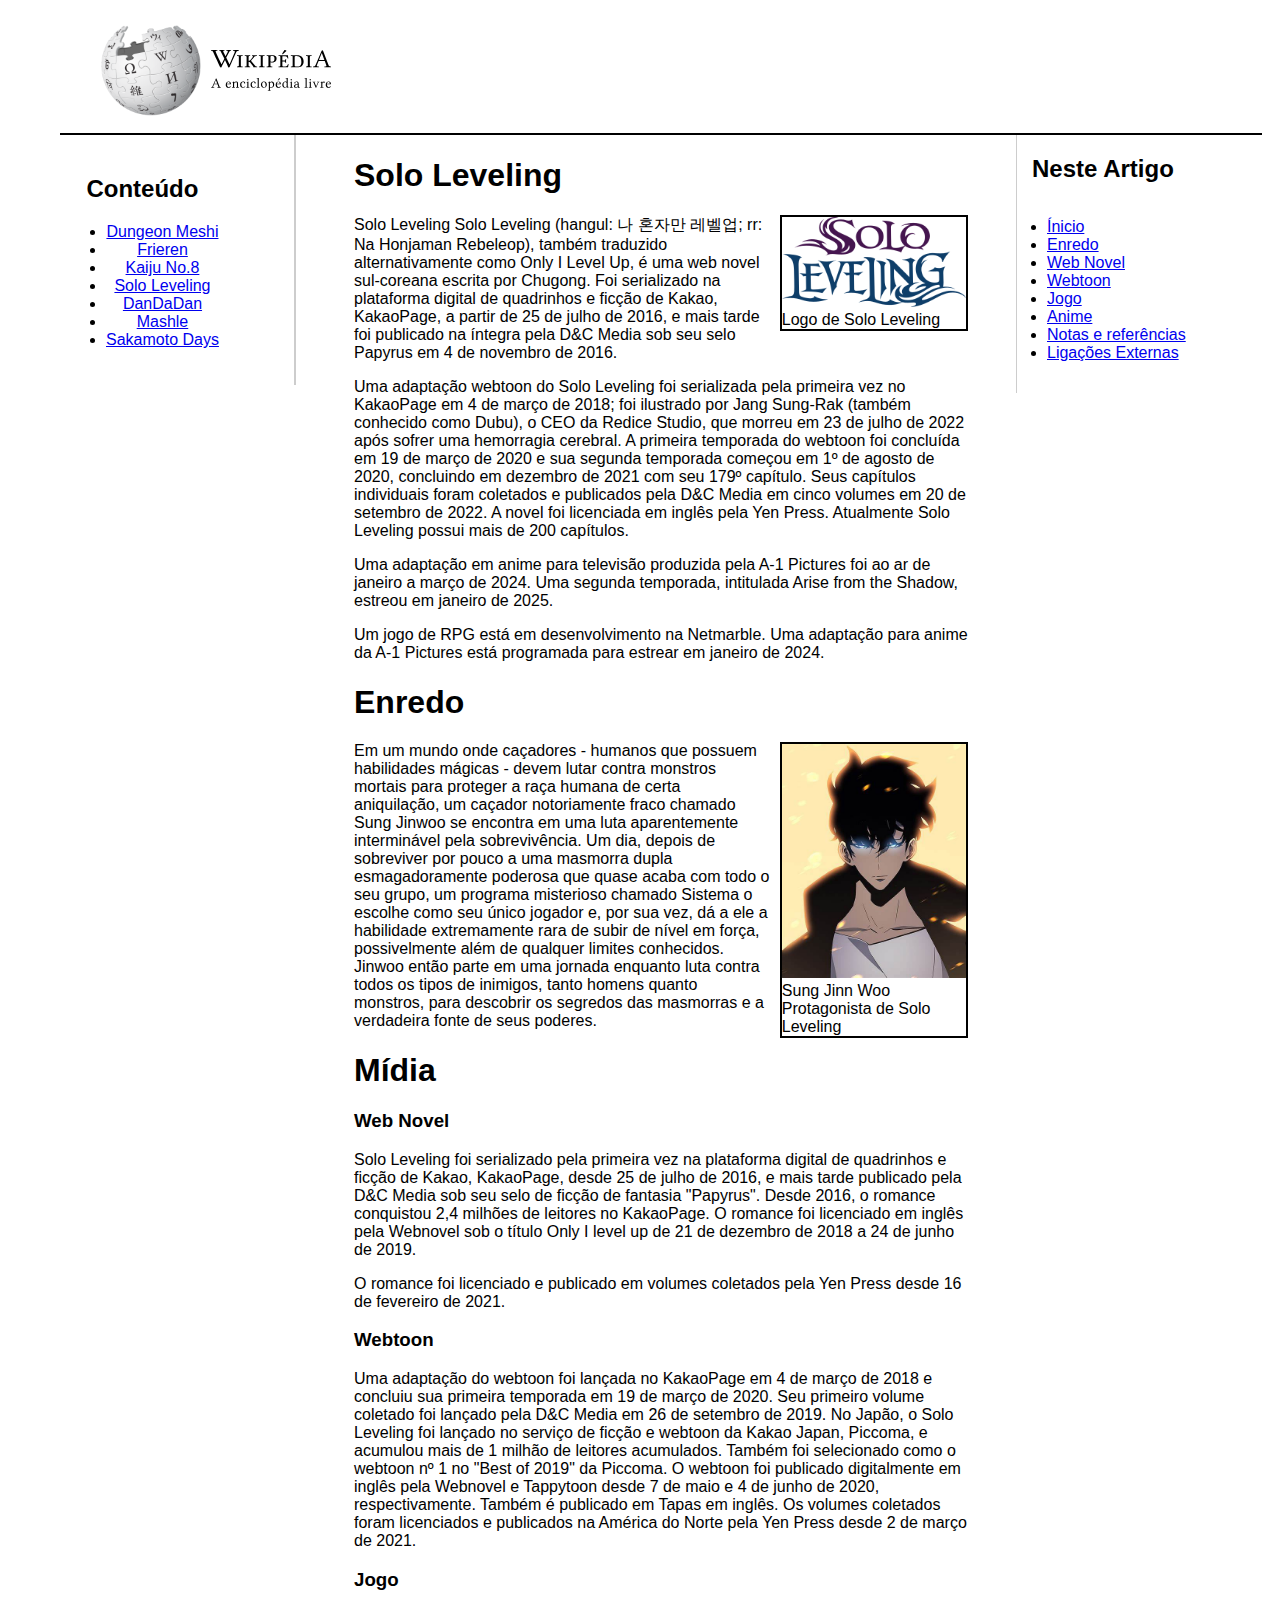
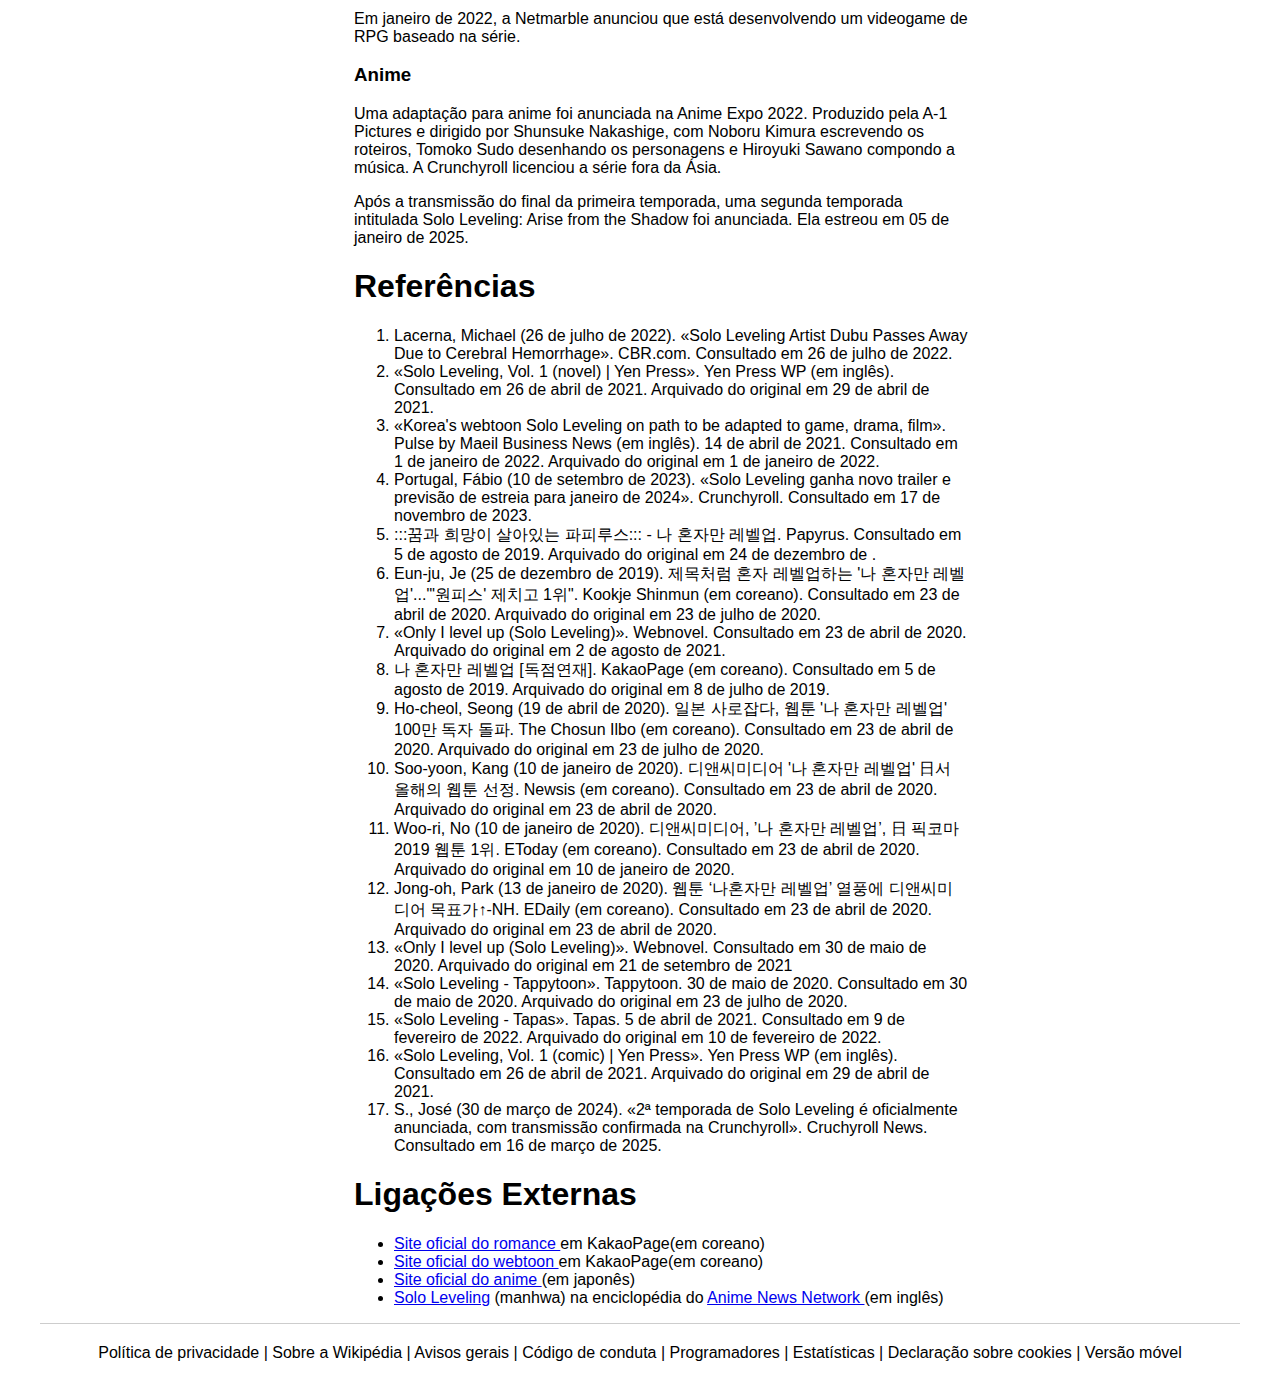
<file: trilha-html-modulo-3-main/SoloLeveling.html>
<!DOCTYPE html>
<html lang="pt-br">
<head>
    <meta charset="UTF-8">
    <meta http-equiv="X-UA-Compatible" content="IE=edge">
    <meta name="viewport" content="width=device-width, initial-scale=1.0">
    <title> Animes 2024/2025 - Wikipedia </title>
    <link rel="stylesheet" href="assets/css/base.css">
</head>

<body >
    
    <header class="header">   
        <figure style="display: flex; flex-direction: row; align-items: center; gap: 10px;">
            <img src="assets/images/logo_wikipedia.png" alt="imagem da Logo1 (globo personalizado) do Wikipedia" width="100px">
            <div style="display: flex; flex-direction: column  ; align-items: center; gap: 10px;">
                <img src="assets/images/wikipedia-wordmark-fr.svg" alt="imagem da Logo2 escrita Wikipedia" width="auto">
                <img src="assets/images/wikipedia-tagline-pt.svg" alt="imagem complemento da Logo2 escrito: A enciclopédia livre" width="auto">
            </div>
        </figure>
    </header>

       

    <div class="content">
            <!--ASIDEEEEEEE-->
        <aside class="sidebar" >      
            <nav id="sidebar">   
                <h2><bold>Conteúdo</bold></h2>
                <ul>
                    <li><a href="index.html">Dungeon Meshi</a></li>
                    <li><a href="Frieren.html">Frieren </a></li>
                    <li><a href="KaijuNo8.html">Kaiju No.8</a></li>
                    <li><a href="SoloLeveling.html">Solo Leveling</a></li>
                    <li><a href="DanDaDan.html">DanDaDan</a></li>
                    <li><a href="Mashle.html">Mashle</a></li>
                    <li><a href="SakamotoDays.html">Sakamoto Days</a></li>
                </ul>
            </nav> 
        </aside>
       <!-- Fim da barra lateral -->

        <div style="display: flex; align-items: flex-start;">
            <div class="main" style="display: flex; gap: 20px;">
                <!-- Adicionado display flex e gap para organizar o layout --> 
                <article style="width: 100%;">
                    <h1 id ="Inicio">Solo Leveling</h1>

                    <figure class="image" style="width: 30%">
                        <img src="assets/images/Solo_Leveling_logo.svg.png" alt="imagem da logo de Solo Leveling" style="max-width: 100%; height: auto;">
                        Logo de Solo Leveling
                    </figure>
                    <p><bold>Solo Leveling</bold> Solo Leveling (hangul: 나 혼자만 레벨업; rr: Na Honjaman Rebeleop), também traduzido alternativamente como Only I Level Up, é uma web novel sul-coreana escrita por Chugong. Foi serializado na plataforma digital de quadrinhos e ficção de Kakao, KakaoPage, a partir de 25 de julho de 2016, e mais tarde foi publicado na íntegra pela D&C Media sob seu selo Papyrus em 4 de novembro de 2016.</p>
                    <p>Uma adaptação webtoon do Solo Leveling foi serializada pela primeira vez no KakaoPage em 4 de março de 2018; foi ilustrado por Jang Sung-Rak (também conhecido como Dubu), o CEO da Redice Studio, que morreu em 23 de julho de 2022 após sofrer uma hemorragia cerebral. A primeira temporada do webtoon foi concluída em 19 de março de 2020 e sua segunda temporada começou em 1º de agosto de 2020, concluindo em dezembro de 2021 com seu 179º capítulo. Seus capítulos individuais foram coletados e publicados pela D&C Media em cinco volumes em 20 de setembro de 2022. A novel foi licenciada em inglês pela Yen Press. Atualmente Solo Leveling possui mais de 200 capítulos.</p>
                    <p>Uma adaptação em anime para televisão produzida pela A-1 Pictures foi ao ar de janeiro a março de 2024. Uma segunda temporada, intitulada Arise from the Shadow, estreou em janeiro de 2025.</p>
                    <p>Um jogo de RPG está em desenvolvimento na Netmarble. Uma adaptação para anime da A-1 Pictures está programada para estrear em janeiro de 2024.</p>
                    
                    <h1 id="Enredo">Enredo</h1>
                    <figure class="image" style="width: 30%">
                        <img src="assets/images/Solo Leveling Sung Jinn Woo.jpg" alt="imagem do protagonista de Solo Leveling, seu nome é Sung Jinn Woo" style="max-width: 100%; height: auto;">
                        Sung Jinn Woo Protagonista de Solo Leveling
                    </figure>
                        <p>Em um mundo onde caçadores - humanos que possuem habilidades mágicas - devem lutar contra monstros mortais para proteger a raça humana de certa aniquilação, um caçador notoriamente fraco chamado Sung Jinwoo se encontra em uma luta aparentemente interminável pela sobrevivência. Um dia, depois de sobreviver por pouco a uma masmorra dupla esmagadoramente poderosa que quase acaba com todo o seu grupo, um programa misterioso chamado Sistema o escolhe como seu único jogador e, por sua vez, dá a ele a habilidade extremamente rara de subir de nível em força, possivelmente além de qualquer limites conhecidos. Jinwoo então parte em uma jornada enquanto luta contra todos os tipos de inimigos, tanto homens quanto monstros, para descobrir os segredos das masmorras e a verdadeira fonte de seus poderes.</p>

                    <h1 id="Mídia">Mídia</h1>
                    <h3>Web Novel</h3>
                    <p>Solo Leveling foi serializado pela primeira vez na plataforma digital de quadrinhos e ficção de Kakao, KakaoPage, desde 25 de julho de 2016, e mais tarde publicado pela D&C Media sob seu selo de ficção de fantasia "Papyrus". Desde 2016, o romance conquistou 2,4 milhões de leitores no KakaoPage. O romance foi licenciado em inglês pela Webnovel sob o título Only I level up de 21 de dezembro de 2018 a 24 de junho de 2019.</p>
                    <p>O romance foi licenciado e publicado em volumes coletados pela Yen Press desde 16 de fevereiro de 2021.</p>
                    
                    <h3 id="Webtoon">Webtoon</h3>
                    <p>Uma adaptação do webtoon foi lançada no KakaoPage em 4 de março de 2018 e concluiu sua primeira temporada em 19 de março de 2020. Seu primeiro volume coletado foi lançado pela D&C Media em 26 de setembro de 2019. No Japão, o Solo Leveling foi lançado no serviço de ficção e webtoon da Kakao Japan, Piccoma, e acumulou mais de 1 milhão de leitores acumulados. Também foi selecionado como o webtoon nº 1 no "Best of 2019" da Piccoma. O webtoon foi publicado digitalmente em inglês pela Webnovel e Tappytoon desde 7 de maio e 4 de junho de 2020, respectivamente. Também é publicado em Tapas em inglês. Os volumes coletados foram licenciados e publicados na América do Norte pela Yen Press desde 2 de março de 2021.</p>
                    
                    <h3 id="Jogo">Jogo</h3>
                    <p>Em janeiro de 2022, a Netmarble anunciou que está desenvolvendo um videogame de RPG baseado na série.</p>
                    
                    <h3 id="Anime">Anime</h3>
                    <p>Uma adaptação para anime foi anunciada na Anime Expo 2022. Produzido pela A-1 Pictures e dirigido por Shunsuke Nakashige, com Noboru Kimura escrevendo os roteiros, Tomoko Sudo desenhando os personagens e Hiroyuki Sawano compondo a música. A Crunchyroll licenciou a série fora da Ásia.</p>
                    <p>Após a transmissão do final da primeira temporada, uma segunda temporada intitulada Solo Leveling: Arise from the Shadow foi anunciada. Ela estreou em 05 de janeiro de 2025.</p>
                    
                    <h1 id="Referências">Referências</h1>
                    <ol>
                        <li>Lacerna, Michael (26 de julho de 2022). «Solo Leveling Artist Dubu Passes Away Due to Cerebral Hemorrhage». CBR.com. Consultado em 26 de julho de 2022.</li>
                        <li>«Solo Leveling, Vol. 1 (novel) | Yen Press». Yen Press WP (em inglês). Consultado em 26 de abril de 2021. Arquivado do original em 29 de abril de 2021.</li>
                        <li>«Korea's webtoon Solo Leveling on path to be adapted to game, drama, film». Pulse by Maeil Business News (em inglês). 14 de abril de 2021. Consultado em 1 de janeiro de 2022. Arquivado do original em 1 de janeiro de 2022.</li>
                        <li>Portugal, Fábio (10 de setembro de 2023). «Solo Leveling ganha novo trailer e previsão de estreia para janeiro de 2024». Crunchyroll. Consultado em 17 de novembro de 2023.</li>
                        <li> :::꿈과 희망이 살아있는 파피루스::: - 나 혼자만 레벨업. Papyrus. Consultado em 5 de agosto de 2019. Arquivado do original em 24 de dezembro de .</li>
                        <li>Eun-ju, Je (25 de dezembro de 2019). 제목처럼 혼자 레벨업하는 '나 혼자만 레벨업'..."'원피스' 제치고 1위". Kookje Shinmun (em coreano). Consultado em 23 de abril de 2020. Arquivado do original em 23 de julho de 2020.</li>
                        <li>«Only I level up (Solo Leveling)». Webnovel. Consultado em 23 de abril de 2020. Arquivado do original em 2 de agosto de 2021.</li>
                        <li>나 혼자만 레벨업 [독점연재]. KakaoPage (em coreano). Consultado em 5 de agosto de 2019. Arquivado do original em 8 de julho de 2019.</li>
                        <li>Ho-cheol, Seong (19 de abril de 2020). 일본 사로잡다, 웹툰 '나 혼자만 레벨업' 100만 독자 돌파. The Chosun Ilbo (em coreano). Consultado em 23 de abril de 2020. Arquivado do original em 23 de julho de 2020.</li>
                        <li>Soo-yoon, Kang (10 de janeiro de 2020). 디앤씨미디어 '나 혼자만 레벨업' 日서 올해의 웹툰 선정. Newsis (em coreano). Consultado em 23 de abril de 2020. Arquivado do original em 23 de abril de 2020.</li>
                        <li>Woo-ri, No (10 de janeiro de 2020). 디앤씨미디어, ’나 혼자만 레벨업’, 日 픽코마 2019 웹툰 1위. EToday (em coreano). Consultado em 23 de abril de 2020. Arquivado do original em 10 de janeiro de 2020.</li>
                        <li>Jong-oh, Park (13 de janeiro de 2020). 웹툰 ‘나혼자만 레벨업’ 열풍에 디앤씨미디어 목표가↑-NH. EDaily (em coreano). Consultado em 23 de abril de 2020. Arquivado do original em 23 de abril de 2020.</li>
                        <li>«Only I level up (Solo Leveling)». Webnovel. Consultado em 30 de maio de 2020. Arquivado do original em 21 de setembro de 2021</li>
                        <li>«Solo Leveling - Tappytoon». Tappytoon. 30 de maio de 2020. Consultado em 30 de maio de 2020. Arquivado do original em 23 de julho de 2020.</li>
                        <li>«Solo Leveling - Tapas». Tapas. 5 de abril de 2021. Consultado em 9 de fevereiro de 2022. Arquivado do original em 10 de fevereiro de 2022.</li>
                        <li>«Solo Leveling, Vol. 1 (comic) | Yen Press». Yen Press WP (em inglês). Consultado em 26 de abril de 2021. Arquivado do original em 29 de abril de 2021.</li>
                        <li>S., José (30 de março de 2024). «2ª temporada de Solo Leveling é oficialmente anunciada, com transmissão confirmada na Crunchyroll». Cruchyroll News. Consultado em 16 de março de 2025.</li>
                    </ol>   

                    <h1 id="Ligações-Externas">Ligações Externas</h1>
                        <ul>
                            <li><a href="https://page.kakao.com/content/48787313" target="_blank">Site oficial do romance </a> em KakaoPage(em coreano)</li>
                            <li><a href="https://page.kakao.com/content/50866481" target="_blank">Site oficial do webtoon </a> em KakaoPage(em coreano)</li>
                            <li><a href="https://sololeveling-anime.net/" target="_blank">Site oficial do anime </a>(em japonês)</li>

                            <li><a href="https://www.animenewsnetwork.com/encyclopedia/manga.php?id=25998" target="_blank">Solo Leveling</a> (manhwa) na enciclopédia do <a href="https://pt.wikipedia.org/wiki/Anime_News_Network" target="_blank"> Anime News Network </a>(em inglês)</li>
                        </ul>
                 </article>
                
            </div>
            
        </div>

        <nav class="anchors">
            <h2>Neste Artigo</h2>
            <ul style="padding: 15px; ">
                <li><a href="#Inicio">Ínicio</a></li>
                <li><a href="#Enredo">Enredo</a></li>
                <li><a href="#Mídia">Web Novel</a></li>
                <li><a href="#Webtoon">Webtoon</a></li>
                <li><a href="#Jogo">Jogo</a></li>
                <li><a href="#Anime">Anime</a></li>
                <li><a href="#Referências">Notas e referências</a></li>
                <li><a href="#Ligações-Externas">Ligações Externas</a></li>
            </ul>
        </nav>
        
    </div>

    <footer class="footer">
        
        Política de privacidade  |   Sobre a Wikipédia   |  Avisos gerais  |   Código de conduta  |  Programadores  |  Estatísticas  |  Declaração sobre cookies  |  Versão móvel
    </footer>

</body>
</html>
</file>
<file: trilha-html-modulo-3-main/assets/css/base.css>
html, body {
    margin-left : 20px;margin-right : 20px;
    padding: 0;
    height: 100;
    font-family: 'Segoe UI', Tahoma, Geneva, Verdana, sans-serif;
}
body {
    border-radius: 5%;
    display: flex;
    justify-content: center;
    flex-direction: column;
    background-color: rgb(255, 255, 255);
    
}
.header {
    display: flex;
    align-items: left;
    width: 100%;
    margin-left : 20px;margin-right : 20px;
    padding: 1px ;
    background-color: rgb(255, 255, 255);
    border-bottom: 2px solid black; /* Adiciona uma borda inferior preta */
}
.content {
    max-width: 1440px;
    margin: auto;
    grid-gap: 3rem;
    display: grid;
    gap: 3rem;
    grid-template-areas: "sidebar main anchors";
    grid-template-columns: minmax(0,15rem) minmax(0,2.5fr) minmax(0,15rem);
    padding-left: 1rem;
    padding-right: 1rem;

    align-items: flex-start; /* Alinha o texto para cima */
    width: 100%;
    background-color: rgb(255, 255, 255);
}
.sidebar {
    display: flex;
    
    align-items: center;
    text-align: center;
    width: auto;
    padding: 20px 0;
    margin-left: 10px;
    background-color: rgb(255, 255, 255);
    border-right: solid 2px #cdcdcd;
    
}
.main {
flex-direction: column; /* Corrected invalid value 'linear' */
display: flex;
padding: 20px 20;
margin-left: 10px;
background-color: rgb(255, 255, 255);
width: 100%; /* Added missing semicolon */

}
.image {
    float: right; /* Faz a imagem flutuar à direita */
    margin: 0 0 10px 10px; /* Adiciona espaçamento ao redor da imagem */
    width: 30%; /* Define a largura da imagem */
    text-align: left;
    border: 2px solid black; /* Adiciona uma borda fina preta */
   
}
.footer {
    display: flex;
    justify-content: center;
    align-items: center;
    padding: 20px 0;
    border-top: solid 1px #cdcdcd;
    width: 100%;
}
.anchors {
    background-color: rgb(255, 255, 255);
    padding-left: 15px;
    height: max-content;
    border-left: solid 1px #cdcdcd;
}
</file>
